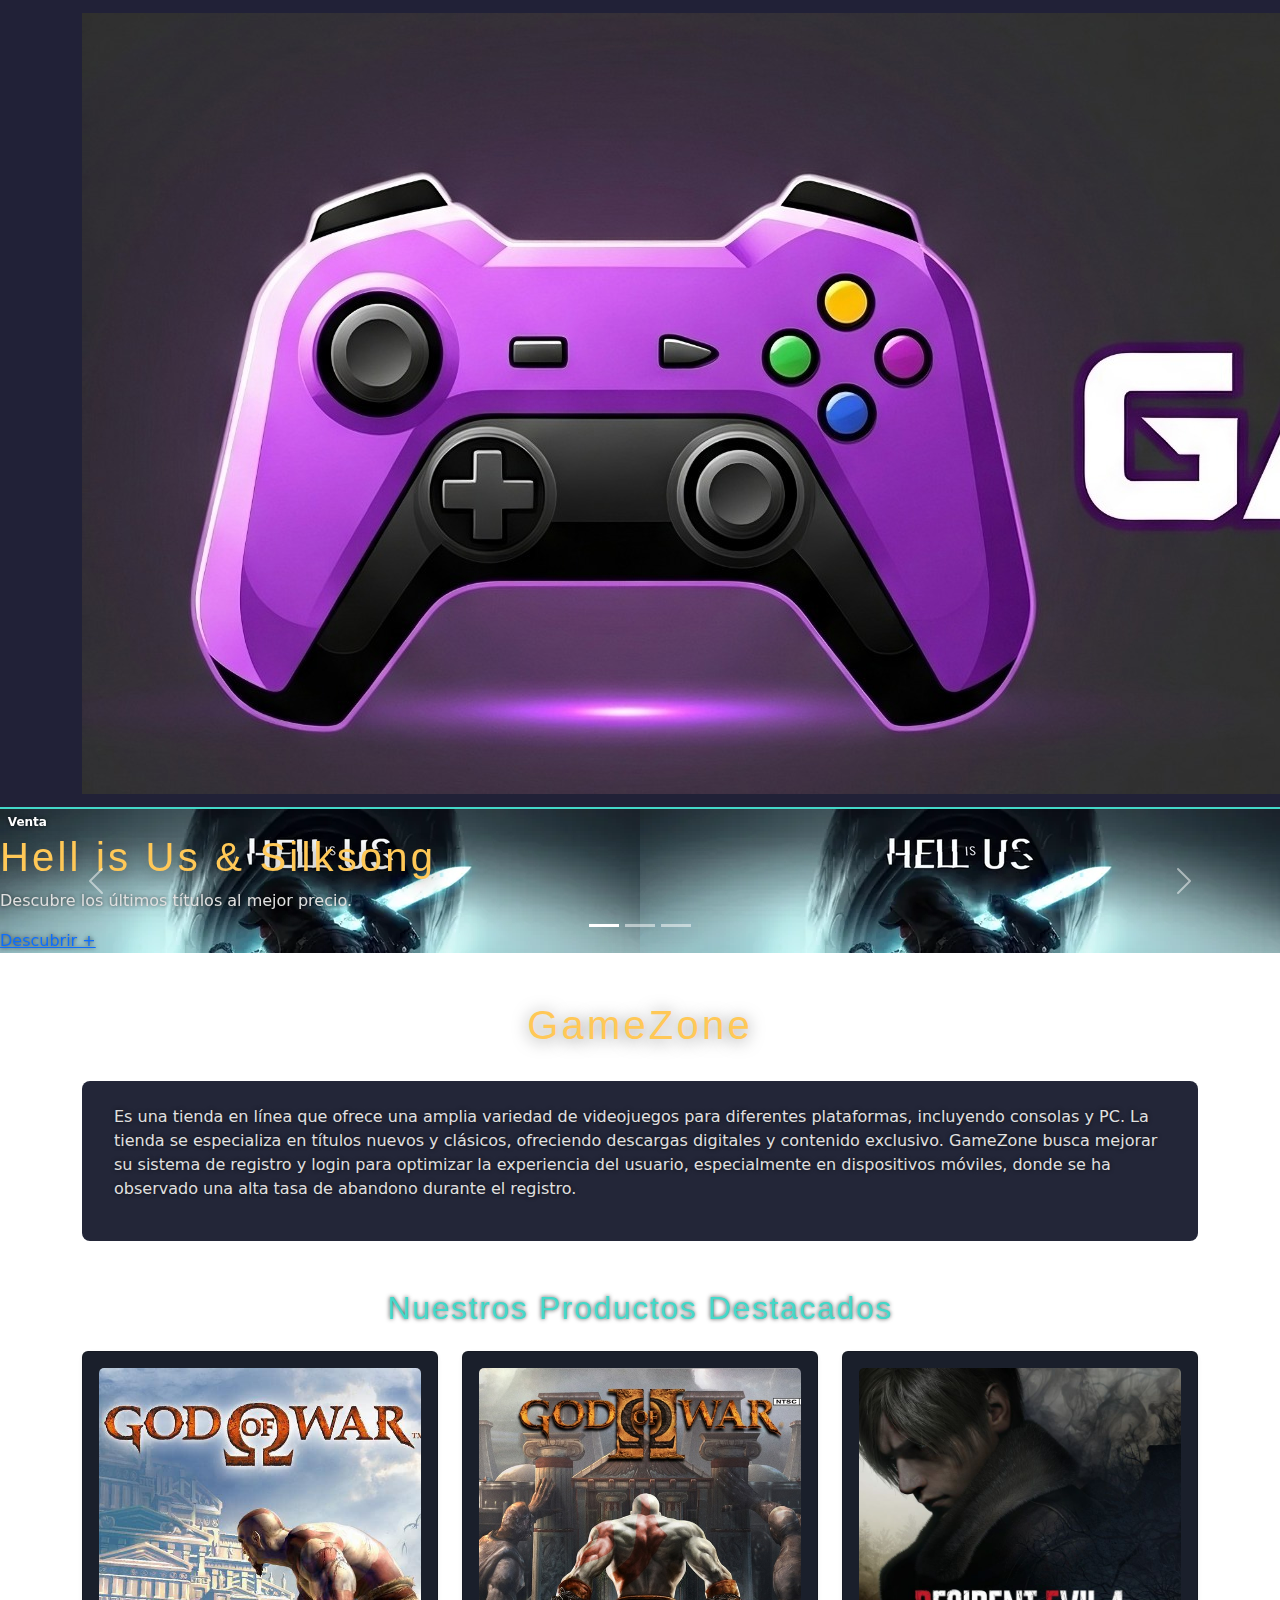
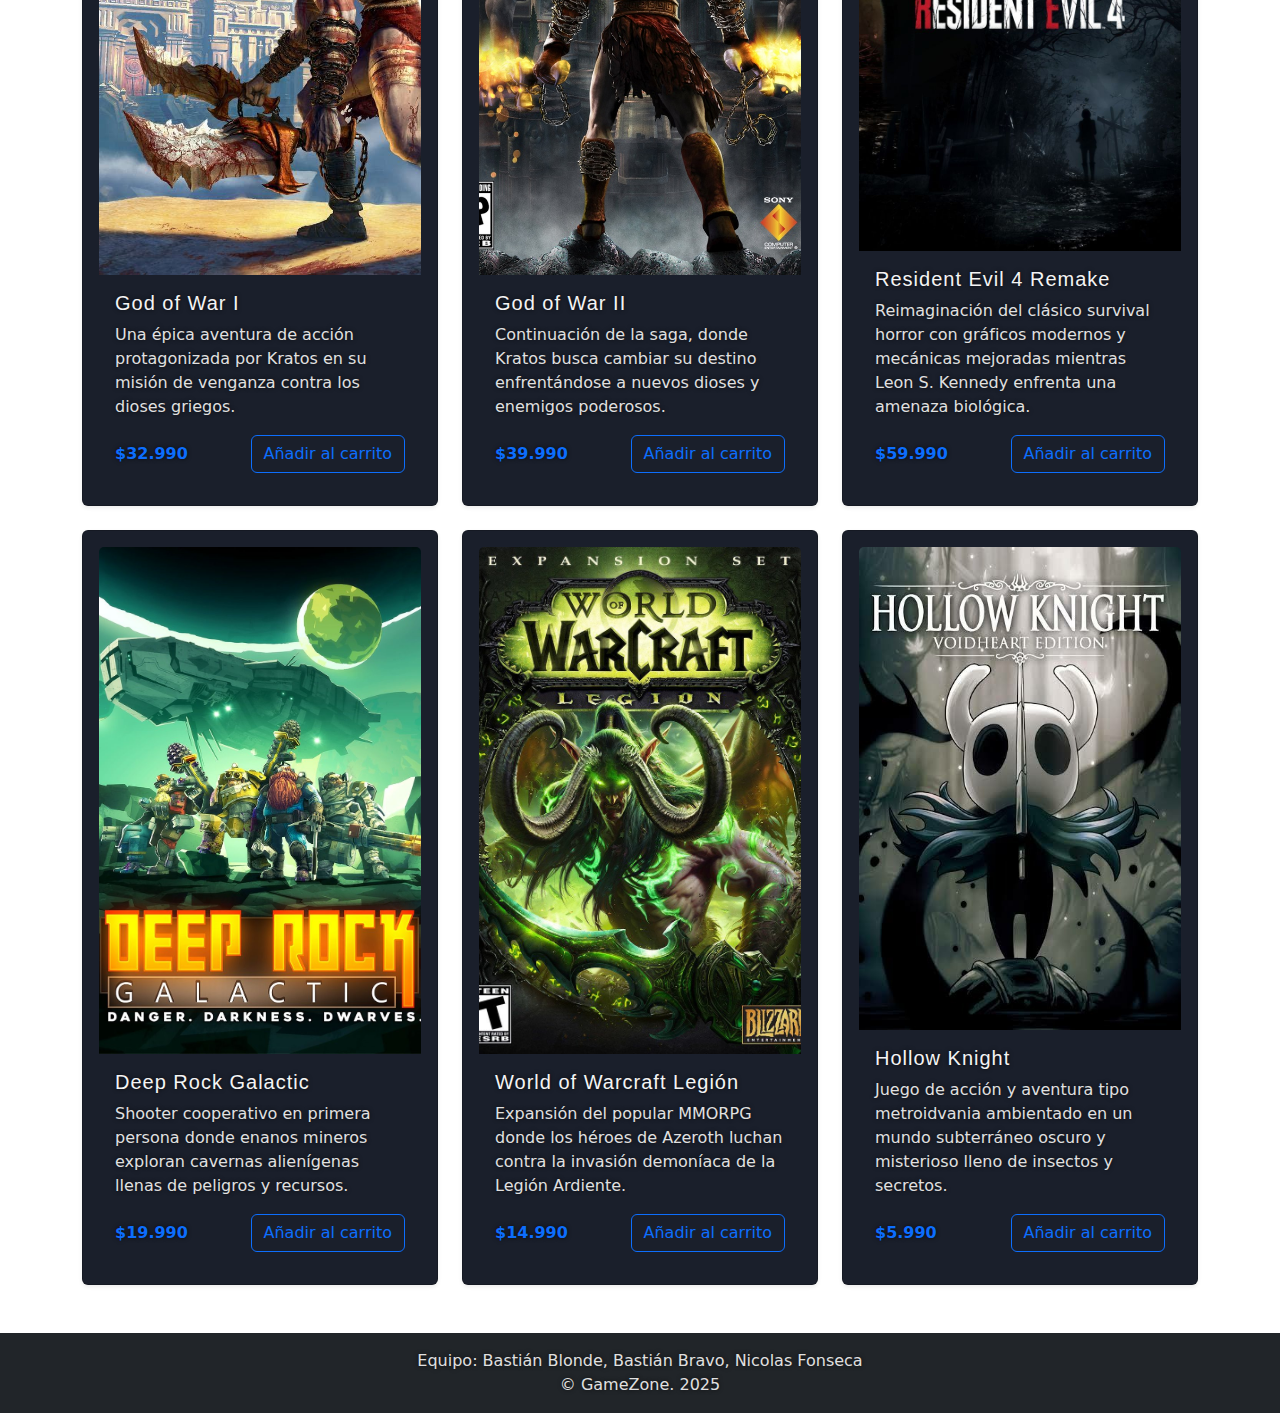
<file: index.html>
<!DOCTYPE html>
<html lang="es">
<head>
    <meta charset="UTF-8">
    <meta name="viewport" content="width=device-width, initial-scale=1.0">
    <title>GameZone</title>
    <link rel="stylesheet" href="./assets/style.css">
    <link href="https://cdn.jsdelivr.net/npm/bootstrap@5.3.3/dist/css/bootstrap.min.css" rel="stylesheet" integrity="sha384-QWTKZyjpPEjISv5WaRU9OFeRpok6YctnYmDr5pNlyT2bRjXh0JMhjY6hW+ALEwIH" crossorigin="anonymous">
</head>
<body>
<header>
    <!-- Eneba-like navbar -->
    <nav class="navbar navbar-expand-lg navbar-dark eneba-nav">
        <div class="container">
            <a class="navbar-brand fw-bold d-flex align-items-center" href="./index.html">
                <img class="logo" src="./assets/img/logoPage.jpg" alt="Logo Web"/>
            </a>
            <button class="navbar-toggler" type="button" data-bs-toggle="collapse" data-bs-target="#navbarNav">
                <span class="navbar-toggler-icon"></span>
            </button>
            <div class="collapse navbar-collapse" id="navbarNav">
                <ul class="navbar-nav ms-auto">
                    <li class="nav-item">
                        <a class="nav-link" href="Index.html">Inicio</a>
                    </li>
                    <li class="nav-item">
                        <a class="nav-link" href="Register.html">Register</a>
                    </li>
                    <li class="nav-item">
                        <a class="nav-link" href="Login.html">Login</a>
                    </li>
                </ul>
            </div>
        </div>
    </nav>

    <!-- HERO SLIDER (ENEBA CLONE) -->
    <section class="hero-slider">
        <div id="enebaHero" class="carousel slide carousel-fade" data-bs-ride="carousel" data-bs-interval="6000">
            <!-- indicators -->
            <div class="carousel-indicators">
                <button data-bs-target="#enebaHero" data-bs-slide-to="0" class="active"></button>
                <button data-bs-target="#enebaHero" data-bs-slide-to="1"></button>
                <button data-bs-target="#enebaHero" data-bs-slide-to="2"></button>
            </div>

            <div class="carousel-inner">
                <!-- slide 1 -->
                <div class="carousel-item active" style="background-image:url(./assets/img/Slider_1.webp)">
                    <div class="hero-caption">
                        <span class="badge">Venta</span>
                        <h1>Hell is Us & Silksong</h1>
                        <p>Descubre los últimos títulos al mejor precio.</p>
                        <a href="#" class="btn-eneba">Descubrir +</a>
                    </div>
                </div>
                <!-- slide 2 -->
                <div class="carousel-item" style="background-image:url(./assets/img/Slider_2.jpg)">
                    <div class="hero-caption">
                        <span class="badge">FC26</span>
                        <h1>Metal Gear Solid △ Snake Eater</h1>
                        <p>Ahorra con tarjetas de regalo y sé un héroe.</p>
                        <a href="#" class="btn-eneba">Comprar ahora</a>
                    </div>
                </div>
                <!-- slide 3 -->
                <div class="carousel-item" style="background-image:url('https://slider.eneba.games/resized/INpW07V2zy4WdohTdC66B9DRaQbUMaE5nF3-oDU4mtE_1500x400_1x-1500x400_150_0.jpg')">
                    <div class="hero-caption">
                        <span class="badge">Make A Wish</span>
                        <h1>Juegos PC y más barato</h1>
                        <p>Ofertas exclusivas en títulos de PC.</p>
                        <a href="#" class="btn-eneba">Ver ofertas</a>
                    </div>
                </div>
            </div>

            <!-- prev/next -->
            <button class="carousel-control-prev" data-bs-target="#enebaHero" data-bs-slide="prev">
                <span class="carousel-control-prev-icon"></span>
            </button>
            <button class="carousel-control-next" data-bs-target="#enebaHero" data-bs-slide="next">
                <span class="carousel-control-next-icon"></span>
            </button>
        </div>
    </section>
</header>

<main class="container my-5 main-content">
    <h1 class="text-center mb-4">GameZone</h1>

    <section class="company-extract">
        <p>
            Es una tienda en línea que ofrece una amplia variedad de videojuegos para diferentes
            plataformas, incluyendo consolas y PC. La tienda se especializa en títulos nuevos y clásicos,
            ofreciendo descargas digitales y contenido exclusivo. GameZone busca mejorar su sistema de
            registro y login para optimizar la experiencia del usuario, especialmente en dispositivos móviles,
            donde se ha observado una alta tasa de abandono durante el registro.
        </p>
    </section>

    <section class="mt-5">
        <h2 class="text-center mb-4">Nuestros Productos Destacados</h2>
        <div class="row row-cols-1 row-cols-md-3 g-4">
            <div class="col">
                <div class="card h-100 shadow-sm">
                    <img src="./assets/img/god_of_war-693015917-large.jpg" class="card-img-top" alt="Producto 1">
                    <div class="card-body">
                        <h5 class="card-title">God of War I</h5>
                        <p class="card-text">Una épica aventura de acción protagonizada por Kratos en su misión de venganza contra los dioses griegos.</p>
                        <div class="d-flex justify-content-between align-items-center">
                            <span class="text-primary fw-bold">$32.990</span>
                            <button class="btn btn-outline-primary">Añadir al carrito</button>
                        </div>
                    </div>
                </div>
            </div>
            <div class="col">
                <div class="card h-100 shadow-sm">
                    <img src="./assets/img/GoodOfWar_2.jpg" class="card-img-top" alt="Producto 2">
                    <div class="card-body">
                        <h5 class="card-title">God of War II</h5>
                        <p class="card-text">Continuación de la saga, donde Kratos busca cambiar su destino enfrentándose a nuevos dioses y enemigos poderosos.</p>
                        <div class="d-flex justify-content-between align-items-center">
                            <span class="text-primary fw-bold">$39.990</span>
                            <button class="btn btn-outline-primary">Añadir al carrito</button>
                        </div>
                    </div>
                </div>
            </div>
            <div class="col">
                <div class="card h-100 shadow-sm">
                    <img src="./assets/img/RedentEvil_4.jpg" class="card-img-top" alt="Producto 3">
                    <div class="card-body">
                        <h5 class="card-title">Resident Evil 4 Remake</h5>
                        <p class="card-text">Reimaginación del clásico survival horror con gráficos modernos y mecánicas mejoradas mientras Leon S. Kennedy enfrenta una amenaza biológica.</p>
                        <div class="d-flex justify-content-between align-items-center">
                            <span class="text-primary fw-bold">$59.990</span>
                            <button class="btn btn-outline-primary">Añadir al carrito</button>
                        </div>
                    </div>
                </div>
            </div>
            <div class="col">
                <div class="card h-100 shadow-sm">
                    <img src="./assets/img/DeepRockGalactic.jpg" class="card-img-top" alt="Producto 3">
                    <div class="card-body">
                        <h5 class="card-title">Deep Rock Galactic</h5>
                        <p class="card-text">Shooter cooperativo en primera persona donde enanos mineros exploran cavernas alienígenas llenas de peligros y recursos.</p>
                        <div class="d-flex justify-content-between align-items-center">
                            <span class="text-primary fw-bold">$19.990</span>
                            <button class="btn btn-outline-primary">Añadir al carrito</button>
                        </div>
                    </div>
                </div>
            </div>
            <div class="col">
                <div class="card h-100 shadow-sm">
                    <img src="./assets/img/WorldWarCraftLegion.jpg" class="card-img-top" alt="Producto 3">
                    <div class="card-body">
                        <h5 class="card-title">World of Warcraft Legión</h5>
                        <p class="card-text">Expansión del popular MMORPG donde los héroes de Azeroth luchan contra la invasión demoníaca de la Legión Ardiente.</p>
                        <div class="d-flex justify-content-between align-items-center">
                            <span class="text-primary fw-bold">$14.990</span>
                            <button class="btn btn-outline-primary">Añadir al carrito</button>
                        </div>
                    </div>
                </div>
            </div>
            <div class="col">
                <div class="card h-100 shadow-sm">
                    <img src="./assets/img/Hollow_Knight.jpg" class="card-img-top" alt="Producto 3">
                    <div class="card-body">
                        <h5 class="card-title">Hollow Knight</h5>
                        <p class="card-text">Juego de acción y aventura tipo metroidvania ambientado en un mundo subterráneo oscuro y misterioso lleno de insectos y secretos.</p>
                        <div class="d-flex justify-content-between align-items-center">
                            <span class="text-primary fw-bold">$5.990</span>
                            <button class="btn btn-outline-primary">Añadir al carrito</button>
                        </div>
                    </div>
                </div>
            </div>
        </div>
    </section>
</main>

<footer class="footer bg-dark text-white text-center py-3">
    <p class="mb-0">Equipo: Bastián Blonde, Bastián Bravo, Nicolas Fonseca <br> &copy; GameZone. 2025</p>
</footer>

</body>
<script src="https://cdn.jsdelivr.net/npm/@popperjs/core@2.11.8/dist/umd/popper.min.js" integrity="sha384-I7E8VVD/ismYTF4hNIPjVp/Zjvgyol6VFvRkX/vR+Vc4jQkC+hVqc2pM8ODewa9r" crossorigin="anonymous"></script>
<script src="https://cdn.jsdelivr.net/npm/bootstrap@5.3.3/dist/js/bootstrap.min.js" integrity="sha384-0pUGZvbkm6XF6gxjEnlmuGrJXVbNuzT9qBBavbLwCsOGabYfZo0T0to5eqruptLy" crossorigin="anonymous"></script>

</html>
</file>
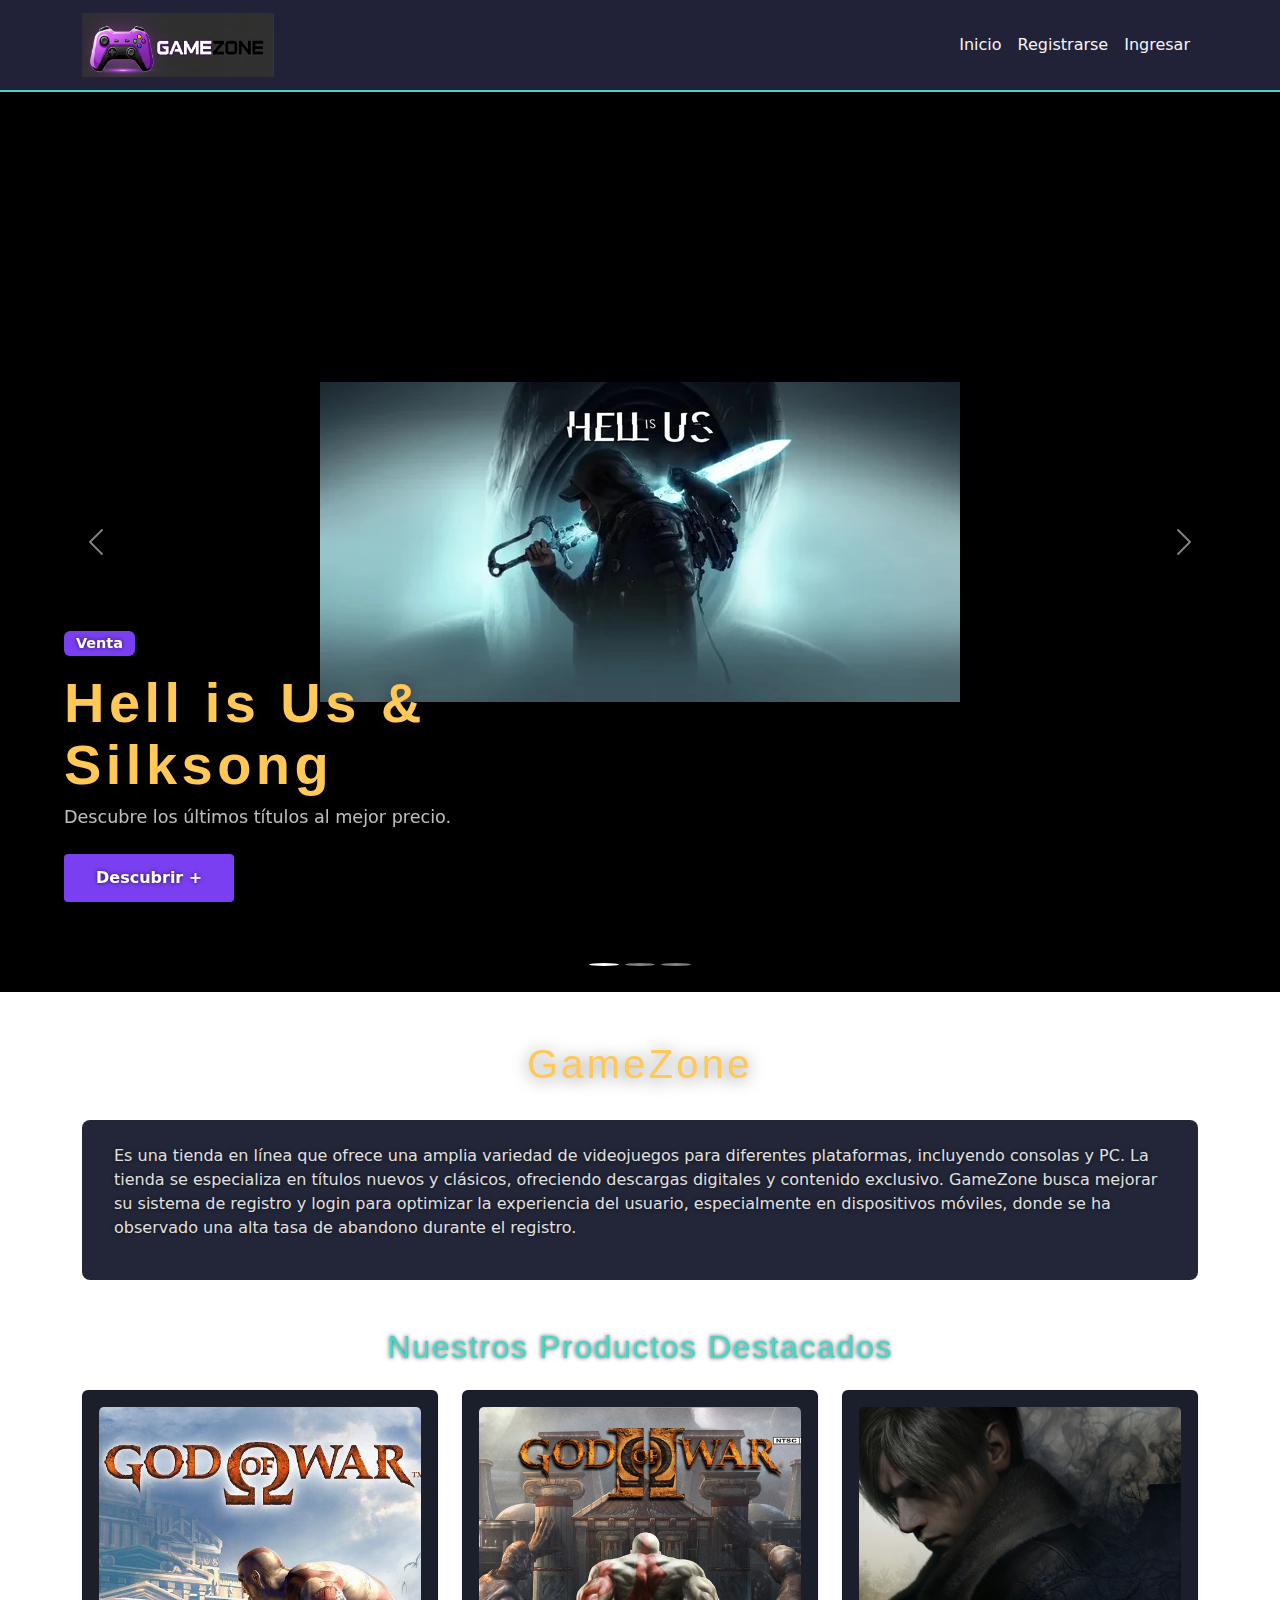
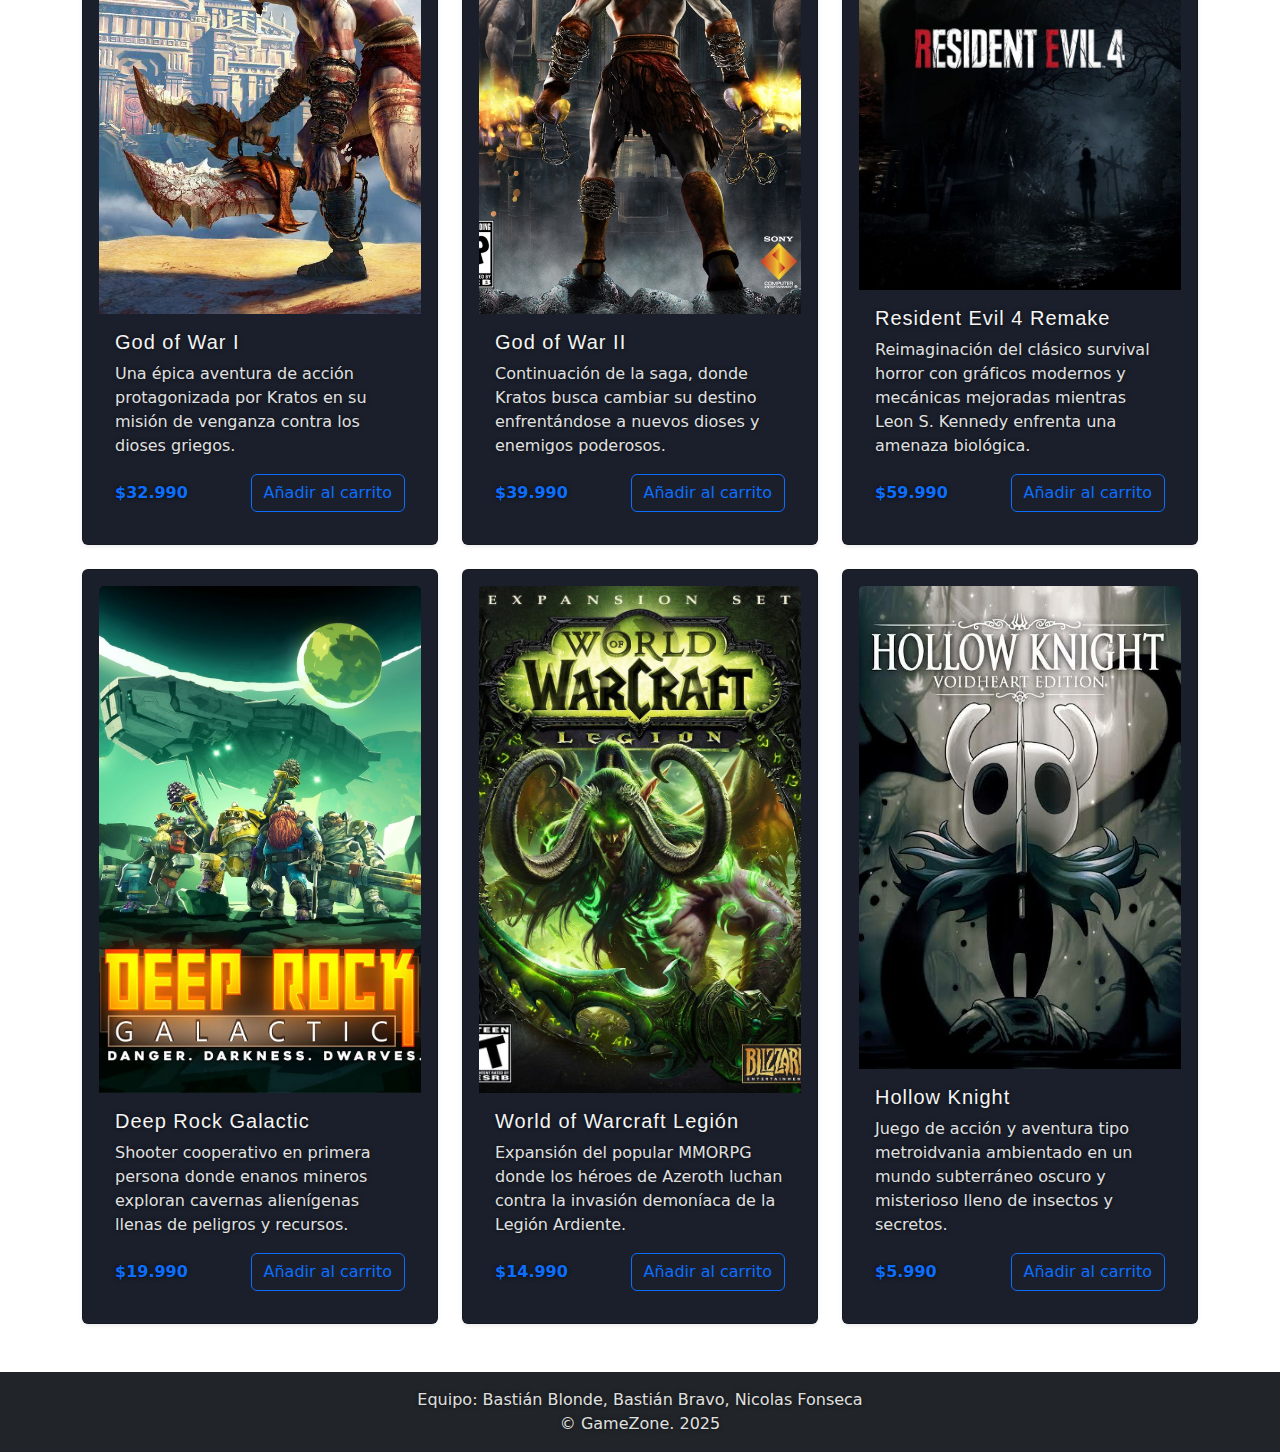
<file: Web_GameZon_Evaluacion_Uno/index.html>
<!DOCTYPE html>
<html lang="es">
<head>
    <meta charset="UTF-8">
    <meta name="viewport" content="width=device-width, initial-scale=1.0">
    <title>GameZone</title>
    <link rel="stylesheet" href="./assets/style.css">
    <link href="https://cdn.jsdelivr.net/npm/bootstrap@5.3.3/dist/css/bootstrap.min.css" rel="stylesheet" integrity="sha384-QWTKZyjpPEjISv5WaRU9OFeRpok6YctnYmDr5pNlyT2bRjXh0JMhjY6hW+ALEwIH" crossorigin="anonymous">
</head>
<body>
<header>
    <!-- Eneba-like navbar -->
    <nav class="navbar navbar-expand-lg navbar-dark eneba-nav">
        <div class="container">
            <a class="navbar-brand fw-bold d-flex align-items-center" href="Index.html" >
            <img class="logo" src="assets/img/ps5-controller.jpg" alt="PS5 Controller" />
            </a>
            <button class="navbar-toggler" type="button" data-bs-toggle="collapse" data-bs-target="#navbarNav">
                <span class="navbar-toggler-icon"></span>
            </button>
            <div class="collapse navbar-collapse" id="navbarNav">
                <ul class="navbar-nav ms-auto">
                    <li class="nav-item">
                        <a class="nav-link" href="Index.html">Inicio</a>
                    </li>
                    <li class="nav-item">
                        <a class="nav-link" href="Register.html">Registrarse</a>
                    </li>
                    <li class="nav-item">
                        <a class="nav-link" href="Login.html">Ingresar</a>
                    </li>
                </ul>
            </div>
        </div>
    </nav>

    <!-- HERO SLIDER (ENEBA CLONE) -->
    <section class="hero-slider">
        <div id="enebaHero" class="carousel slide carousel-fade" data-bs-ride="carousel" data-bs-interval="6000">
            <!-- indicators -->
            <div class="carousel-indicators">
                <button data-bs-target="#enebaHero" data-bs-slide-to="0" class="active"></button>
                <button data-bs-target="#enebaHero" data-bs-slide-to="1"></button>
                <button data-bs-target="#enebaHero" data-bs-slide-to="2"></button>
            </div>

            <div class="carousel-inner">
                <!-- slide 1 -->
                <div class="carousel-item active" style="background-image:url(./assets/img/Slider_1.webp)">
                    <div class="hero-caption">
                        <span class="badge">Venta</span>
                        <h1>Hell is Us & Silksong</h1>
                        <p>Descubre los últimos títulos al mejor precio.</p>
                        <a href="#" class="btn-eneba">Descubrir +</a>
                    </div>
                </div>
                <!-- slide 2 -->
                <div class="carousel-item" style="background-image:url(./assets/img/Slider_2.jpg)">
                    <div class="hero-caption">
                        <span class="badge">FC26</span>
                        <h1>Metal Gear Solid △ Snake Eater</h1>
                        <p>Ahorra con tarjetas de regalo y sé un héroe.</p>
                        <a href="#" class="btn-eneba">Comprar ahora</a>
                    </div>
                </div>
                <!-- slide 3 -->
                <div class="carousel-item" style="background-image:url('https://slider.eneba.games/resized/INpW07V2zy4WdohTdC66B9DRaQbUMaE5nF3-oDU4mtE_1500x400_1x-1500x400_150_0.jpg')">
                    <div class="hero-caption">
                        <span class="badge">Make A Wish</span>
                        <h1>Juegos PC y más barato</h1>
                        <p>Ofertas exclusivas en títulos de PC.</p>
                        <a href="#" class="btn-eneba">Ver ofertas</a>
                    </div>
                </div>
            </div>

            <!-- prev/next -->
            <button class="carousel-control-prev" data-bs-target="#enebaHero" data-bs-slide="prev">
                <span class="carousel-control-prev-icon"></span>
            </button>
            <button class="carousel-control-next" data-bs-target="#enebaHero" data-bs-slide="next">
                <span class="carousel-control-next-icon"></span>
            </button>
        </div>
    </section>
</header>

<main class="container my-5 main-content">
    <h1 class="text-center mb-4">GameZone</h1>

    <section class="company-extract">
        <p>
            Es una tienda en línea que ofrece una amplia variedad de videojuegos para diferentes
            plataformas, incluyendo consolas y PC. La tienda se especializa en títulos nuevos y clásicos,
            ofreciendo descargas digitales y contenido exclusivo. GameZone busca mejorar su sistema de
            registro y login para optimizar la experiencia del usuario, especialmente en dispositivos móviles,
            donde se ha observado una alta tasa de abandono durante el registro.
        </p>
    </section>

    <section class="mt-5">
        <h2 class="text-center mb-4">Nuestros Productos Destacados</h2>
        <div class="row row-cols-1 row-cols-md-3 g-4">
            <div class="col">
                <div class="card h-100 shadow-sm">
                    <img src="./assets/img/god_of_war-693015917-large.jpg" class="card-img-top" alt="Producto 1">
                    <div class="card-body">
                        <h5 class="card-title">God of War I</h5>
                        <p class="card-text">Una épica aventura de acción protagonizada por Kratos en su misión de venganza contra los dioses griegos.</p>
                        <div class="d-flex justify-content-between align-items-center">
                            <span class="text-primary fw-bold">$32.990</span>
                            <button class="btn btn-outline-primary">Añadir al carrito</button>
                        </div>
                    </div>
                </div>
            </div>
            <div class="col">
                <div class="card h-100 shadow-sm">
                    <img src="./assets/img/GoodOfWar_2.jpg" class="card-img-top" alt="Producto 2">
                    <div class="card-body">
                        <h5 class="card-title">God of War II</h5>
                        <p class="card-text">Continuación de la saga, donde Kratos busca cambiar su destino enfrentándose a nuevos dioses y enemigos poderosos.</p>
                        <div class="d-flex justify-content-between align-items-center">
                            <span class="text-primary fw-bold">$39.990</span>
                            <button class="btn btn-outline-primary">Añadir al carrito</button>
                        </div>
                    </div>
                </div>
            </div>
            <div class="col">
                <div class="card h-100 shadow-sm">
                    <img src="./assets/img/RedentEvil_4.jpg" class="card-img-top" alt="Producto 3">
                    <div class="card-body">
                        <h5 class="card-title">Resident Evil 4 Remake</h5>
                        <p class="card-text">Reimaginación del clásico survival horror con gráficos modernos y mecánicas mejoradas mientras Leon S. Kennedy enfrenta una amenaza biológica.</p>
                        <div class="d-flex justify-content-between align-items-center">
                            <span class="text-primary fw-bold">$59.990</span>
                            <button class="btn btn-outline-primary">Añadir al carrito</button>
                        </div>
                    </div>
                </div>
            </div>
            <div class="col">
                <div class="card h-100 shadow-sm">
                    <img src="./assets/img/DeepRockGalactic.jpg" class="card-img-top" alt="Producto 3">
                    <div class="card-body">
                        <h5 class="card-title">Deep Rock Galactic</h5>
                        <p class="card-text">Shooter cooperativo en primera persona donde enanos mineros exploran cavernas alienígenas llenas de peligros y recursos.</p>
                        <div class="d-flex justify-content-between align-items-center">
                            <span class="text-primary fw-bold">$19.990</span>
                            <button class="btn btn-outline-primary">Añadir al carrito</button>
                        </div>
                    </div>
                </div>
            </div>
            <div class="col">
                <div class="card h-100 shadow-sm">
                    <img src="./assets/img/WorldWarCraftLegion.jpg" class="card-img-top" alt="Producto 3">
                    <div class="card-body">
                        <h5 class="card-title">World of Warcraft Legión</h5>
                        <p class="card-text">Expansión del popular MMORPG donde los héroes de Azeroth luchan contra la invasión demoníaca de la Legión Ardiente.</p>
                        <div class="d-flex justify-content-between align-items-center">
                            <span class="text-primary fw-bold">$14.990</span>
                            <button class="btn btn-outline-primary">Añadir al carrito</button>
                        </div>
                    </div>
                </div>
            </div>
            <div class="col">
                <div class="card h-100 shadow-sm">
                    <img src="./assets/img/Hollow_Knight.jpg" class="card-img-top" alt="Producto 3">
                    <div class="card-body">
                        <h5 class="card-title">Hollow Knight</h5>
                        <p class="card-text">Juego de acción y aventura tipo metroidvania ambientado en un mundo subterráneo oscuro y misterioso lleno de insectos y secretos.</p>
                        <div class="d-flex justify-content-between align-items-center">
                            <span class="text-primary fw-bold">$5.990</span>
                            <button class="btn btn-outline-primary">Añadir al carrito</button>
                        </div>
                    </div>
                </div>
            </div>
        </div>
    </section>
</main>

<footer class="footer bg-dark text-white text-center py-3">
    <p class="mb-0">Equipo: Bastián Blonde, Bastián Bravo, Nicolas Fonseca <br> &copy; GameZone. 2025</p>
</footer>

</body>
<script src="https://cdn.jsdelivr.net/npm/@popperjs/core@2.11.8/dist/umd/popper.min.js" integrity="sha384-I7E8VVD/ismYTF4hNIPjVp/Zjvgyol6VFvRkX/vR+Vc4jQkC+hVqc2pM8ODewa9r" crossorigin="anonymous"></script>
<script src="https://cdn.jsdelivr.net/npm/bootstrap@5.3.3/dist/js/bootstrap.min.js" integrity="sha384-0pUGZvbkm6XF6gxjEnlmuGrJXVbNuzT9qBBavbLwCsOGabYfZo0T0to5eqruptLy" crossorigin="anonymous"></script>

</html>
</file>
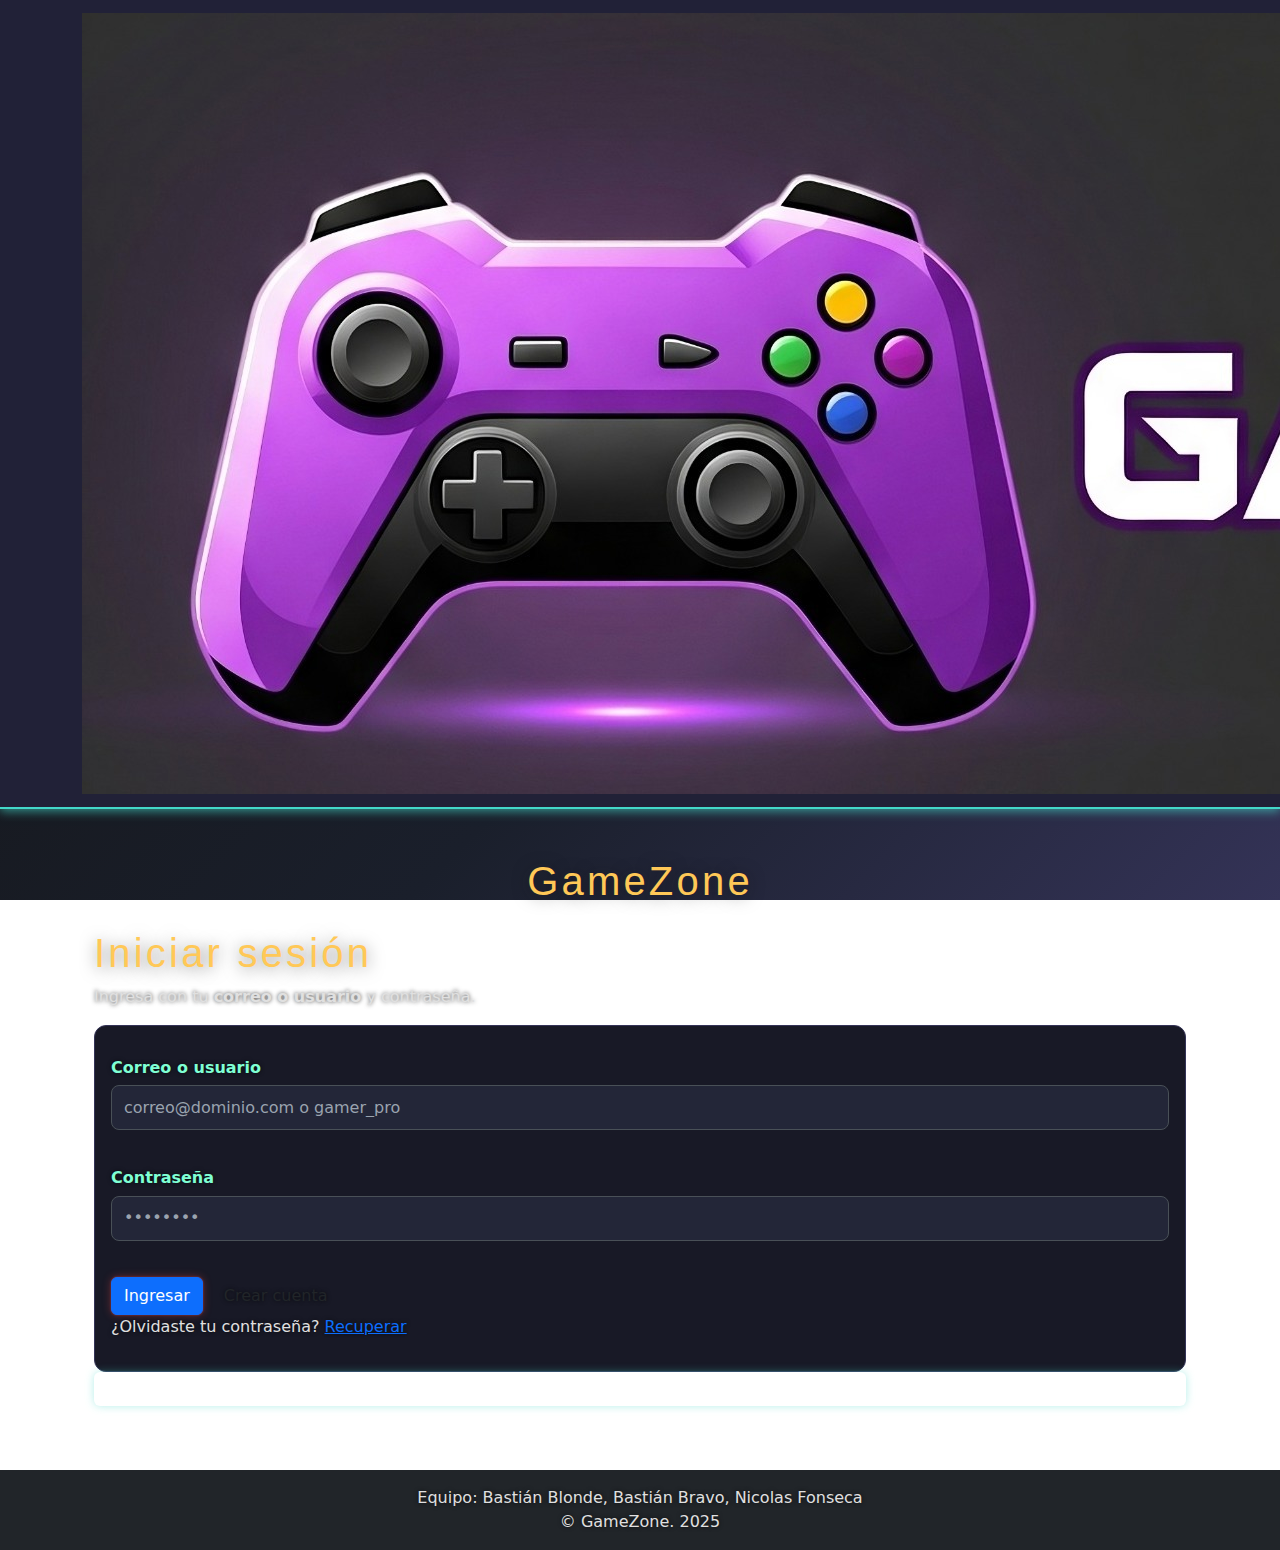
<file: Login.html>
<!DOCTYPE html>
<html lang="es">
<head>
    <meta charset="UTF-8">
    <meta name="viewport" content="width=device-width, initial-scale=1.0">
    <title>GameZone</title>
    <link rel="stylesheet" href="./assets/style.css">
    <link href="https://cdn.jsdelivr.net/npm/bootstrap@5.3.3/dist/css/bootstrap.min.css" rel="stylesheet" integrity="sha384-QWTKZyjpPEjISv5WaRU9OFeRpok6YctnYmDr5pNlyT2bRjXh0JMhjY6hW+ALEwIH" crossorigin="anonymous">
</head>
<body>
<header>
    <nav class="navbar navbar-expand-lg navbar-dark eneba-nav">
        <div class="container">
            <a class="navbar-brand fw-bold d-flex align-items-center" href="./index.html">
                <img class="logo" src="./assets/img/logoPage.jpg" alt="Logo Web"/>
            </a>
            <button class="navbar-toggler" type="button" data-bs-toggle="collapse" data-bs-target="#navbarNav" aria-controls="navbarNav" aria-expanded="false" aria-label="Toggle navigation">
                <span class="navbar-toggler-icon"></span>
            </button>
            <div class="collapse navbar-collapse" id="navbarNav">
                <ul class="navbar-nav ms-auto">
                    <li class="nav-item">
                        <a class="nav-link" aria-current="page" href="./Index.html">Inicio</a>
                    </li>
                    <li class="nav-item">
                        <a class="nav-link" href="./Register.html">Register</a>
                    </li>
                    <li class="nav-item">
                        <a class="nav-link active" href="./Login.html">Login</a>
                    </li>
                </ul>
            </div>
        </div>
    </nav>
</header>

<main class="container my-5 main-content">
    <h1 class="text-center mb-4">GameZone</h1>
    <main id="main" class="container">
        <section aria-labelledby="tit-login">
            <h1 id="tit-login">Iniciar sesión</h1>
            <p>Ingresa con tu <strong>correo o usuario</strong> y contraseña.</p>

            <form id="formLogin" novalidate>
                <div class="field">
                    <label for="identificador">Correo o usuario</label>
                    <input id="identificador" name="identificador" type="text" required autocomplete="username"
                           placeholder="correo@dominio.com o gamer_pro">
                    <p class="error" id="err-identificador" aria-live="polite"></p>
                </div>

                <div class="field">
                    <label for="loginPassword">Contraseña</label>
                    <input id="loginPassword" name="loginPassword" type="password" required autocomplete="current-password"
                           placeholder="••••••••">
                    <p class="error" id="err-loginPassword" aria-live="polite"></p>
                </div>

                <div class="actions">
                    <button class="btn btn-primary" type="submit">Ingresar</button>
                    <a class="btn" href="./Register.html" role="button">Crear cuenta</a>
                </div>

                <p class="form-note">¿Olvidaste tu contraseña? <a href="#" aria-disabled="true">Recuperar</a></p>
            </form>

            <div id="loginFeedback" class="alert" role="alert" aria-live="polite"></div>
        </section>
    </main>


</main>

<footer class="footer bg-dark text-white text-center py-3">
    <p class="mb-0">Equipo: Bastián Blonde, Bastián Bravo, Nicolas Fonseca <br> &copy; GameZone. 2025</p>
</footer>

</body>
<script src="https://cdn.jsdelivr.net/npm/@popperjs/core@2.11.8/dist/umd/popper.min.js" integrity="sha384-I7E8VVD/ismYTF4hNIPjVp/Zjvgyol6VFvRkX/vR+Vc4jQkC+hVqc2pM8ODewa9r" crossorigin="anonymous"></script>
<script src="https://cdn.jsdelivr.net/npm/bootstrap@5.3.3/dist/js/bootstrap.min.js" integrity="sha384-0pUGZvbkm6XF6gxjEnlmuGrJXVbNuzT9qBBavbLwCsOGabYfZo0T0to5eqruptLy" crossorigin="anonymous"></script>
<script src="assets/funciones.js"></script>

</html>
</file>
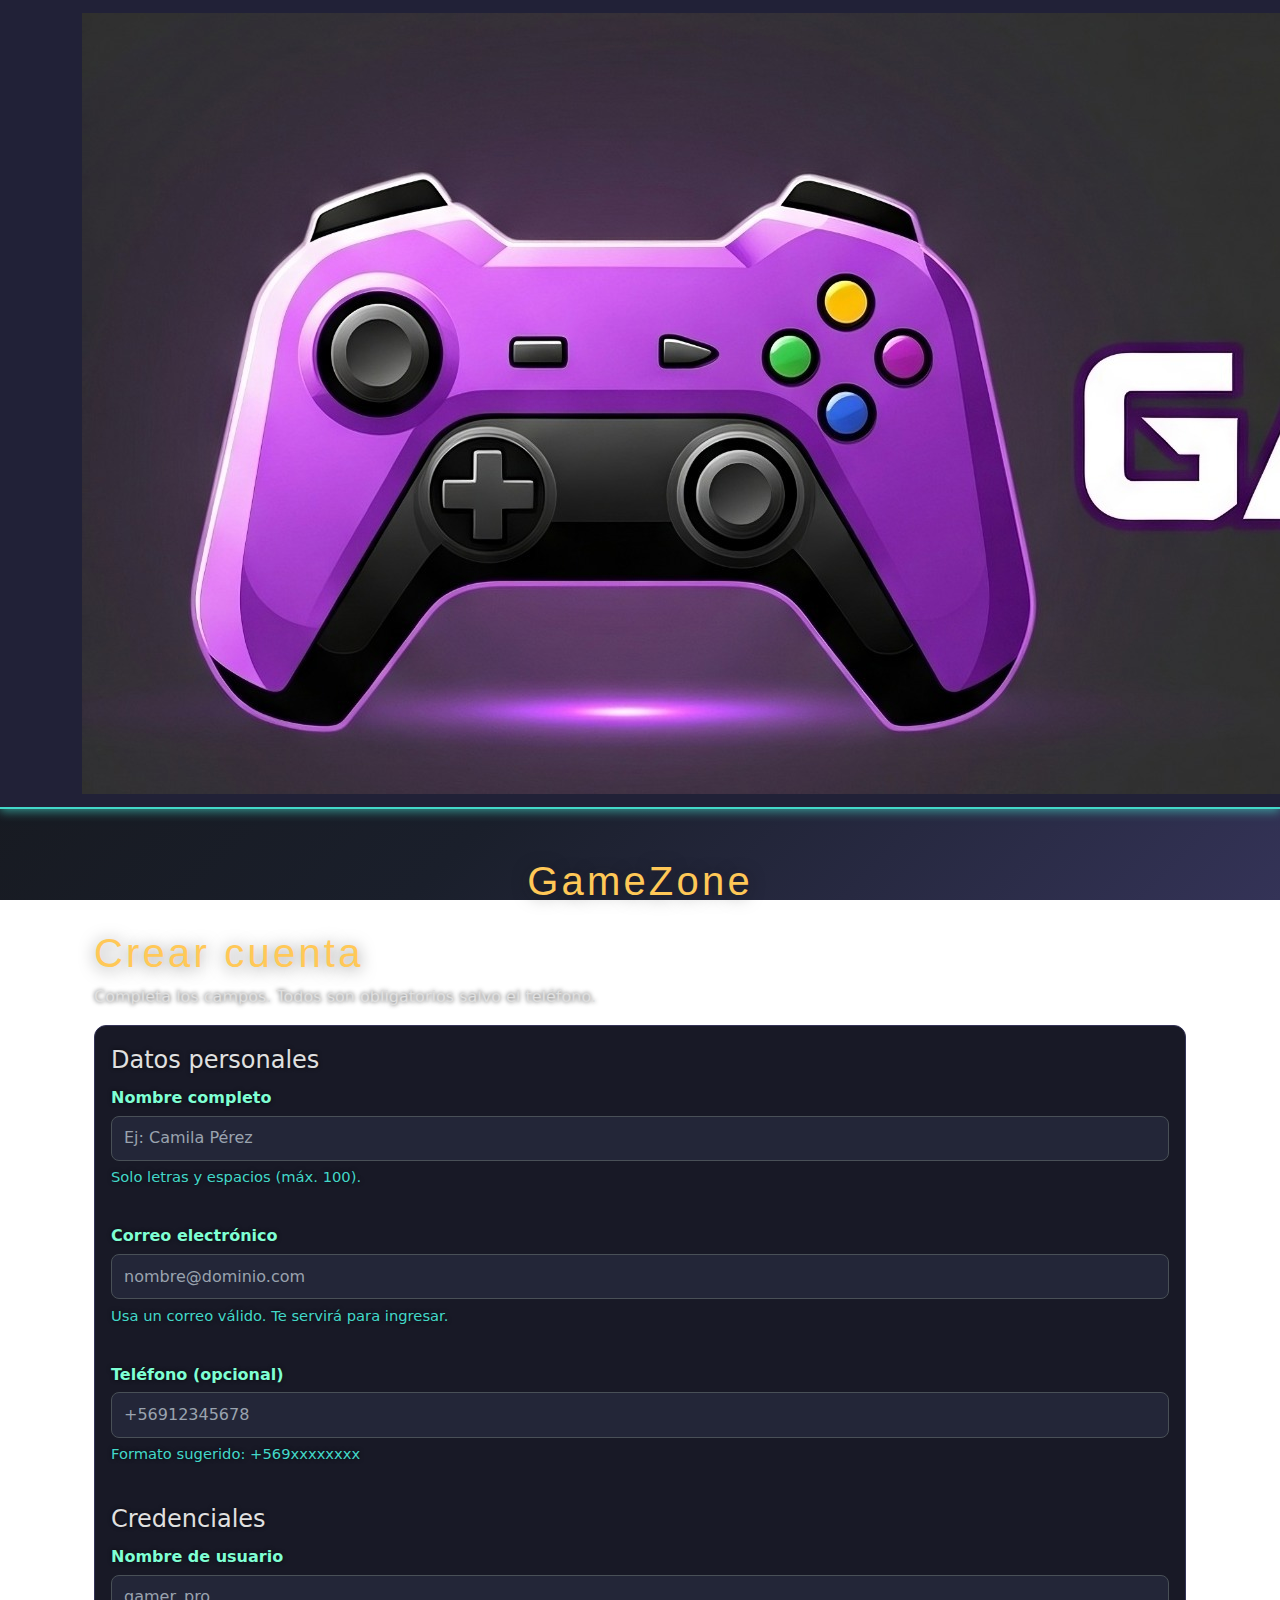
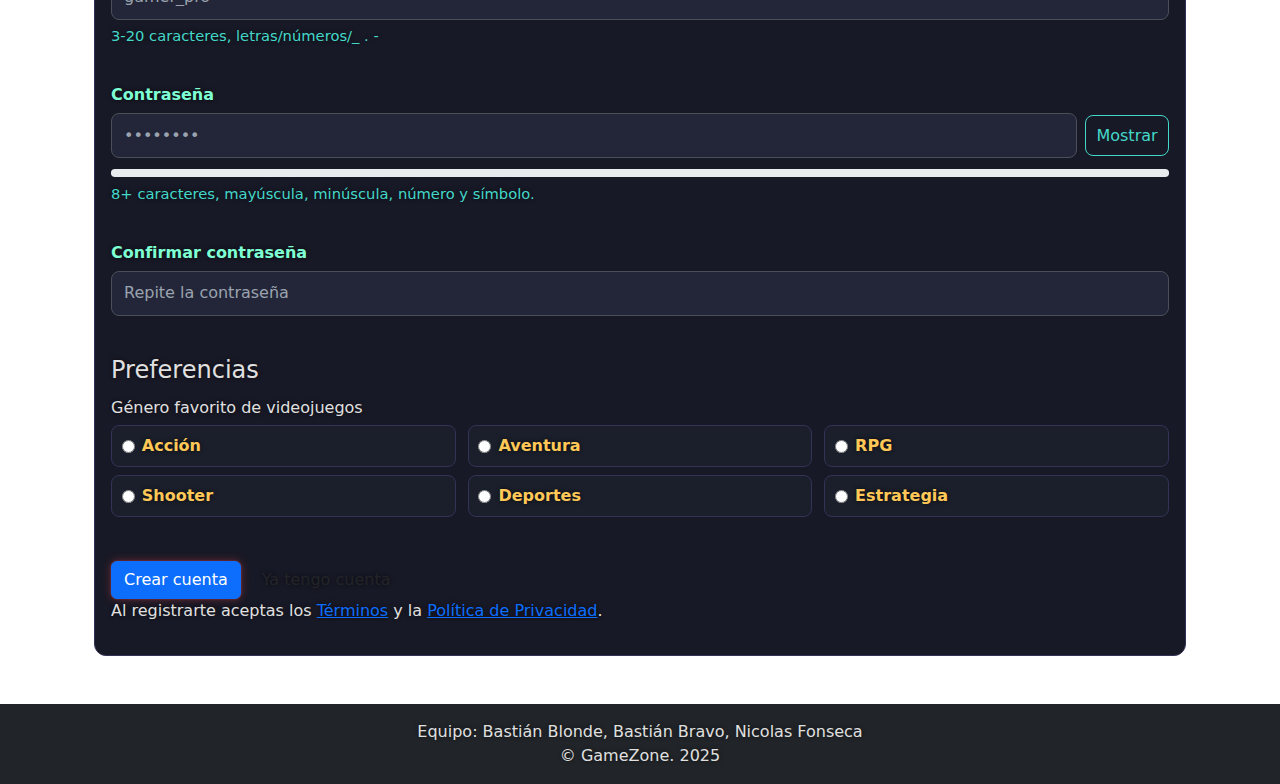
<file: Register.html>
<!DOCTYPE html>
<html lang="es">
<head>
    <meta charset="UTF-8">
    <meta name="viewport" content="width=device-width, initial-scale=1.0">
    <title>GameZone</title>
    <link rel="stylesheet" href="./assets/style.css">
    <link href="https://cdn.jsdelivr.net/npm/bootstrap@5.3.3/dist/css/bootstrap.min.css" rel="stylesheet" integrity="sha384-QWTKZyjpPEjISv5WaRU9OFeRpok6YctnYmDr5pNlyT2bRjXh0JMhjY6hW+ALEwIH" crossorigin="anonymous">
    <script src="/assets/funciones.js"></script>
</head>
<body>
<header>
    <nav class="navbar navbar-expand-lg navbar-dark eneba-nav">
        <div class="container">
            <a class="navbar-brand fw-bold d-flex align-items-center" href="./index.html">
                <img class="logo" src="./assets/img/logoPage.jpg" alt="Logo Web"/>
            </a>
            <button class="navbar-toggler" type="button" data-bs-toggle="collapse" data-bs-target="#navbarNav" aria-controls="navbarNav" aria-expanded="false" aria-label="Toggle navigation">
                <span class="navbar-toggler-icon"></span>
            </button>
            <div class="collapse navbar-collapse" id="navbarNav">
                <ul class="navbar-nav ms-auto">
                    <li class="nav-item">
                        <a class="nav-link" aria-current="page" href="./Index.html">Inicio</a>
                    </li>
                    <li class="nav-item">
                        <a class="nav-link active" href="./Register.html">Register</a>
                    </li>
                    <li class="nav-item">
                        <a class="nav-link" href="./Login.html">Login</a>
                    </li>
                </ul>
            </div>
        </div>
    </nav>
</header>

<main class="container my-5 main-content">
    <h1 class="text-center mb-4">GameZone</h1>
    <main id="main" class="container">
        <section aria-labelledby="tit-registro">
            <h1 id="tit-registro">Crear cuenta</h1>
            <p>Completa los campos. Todos son obligatorios salvo el teléfono.</p>

            <form id="formRegistro" novalidate>
                <fieldset>
                    <legend>Datos personales</legend>

                    <div class="field">
                        <label for="nombreCompleto">Nombre completo</label>
                        <input id="nombreCompleto" name="nombreCompleto" type="text" maxlength="100"
                               required autocomplete="name" inputmode="text"
                               placeholder="Ej: Camila Pérez">
                        <small class="hint">Solo letras y espacios (máx. 100).</small>
                        <p class="error" id="err-nombre" aria-live="polite"></p>
                    </div>

                    <div class="field">
                        <label for="email">Correo electrónico</label>
                        <input id="email" name="email" type="email" required autocomplete="email"
                               placeholder="nombre@dominio.com">
                        <small class="hint">Usa un correo válido. Te servirá para ingresar.</small>
                        <p class="error" id="err-email" aria-live="polite"></p>
                    </div>

                    <div class="field">
                        <label for="telefono">Teléfono (opcional)</label>
                        <input id="telefono" name="telefono" type="tel" autocomplete="tel"
                               inputmode="tel" pattern="^\+?\d{7,15}$" placeholder="+56912345678">
                        <small class="hint">Formato sugerido: +569xxxxxxxx</small>
                        <p class="error" id="err-telefono" aria-live="polite"></p>
                    </div>
                </fieldset>

                <fieldset>
                    <legend>Credenciales</legend>

                    <div class="field">
                        <label for="usuario">Nombre de usuario</label>
                        <input id="usuario" name="usuario" type="text" required minlength="3" maxlength="20"
                               pattern="^[a-zA-Z0-9_\.\-]{3,20}$" autocomplete="username"
                               placeholder="gamer_pro">
                        <small class="hint">3-20 caracteres, letras/números/_ . -</small>
                        <p class="error" id="err-usuario" aria-live="polite"></p>
                    </div>

                    <div class="field">
                        <label for="password">Contraseña</label>
                        <div class="password-wrap">
                            <input id="password" name="password" type="password" required autocomplete="new-password"
                                   minlength="8" maxlength="64"
                                   pattern="^(?=.*[a-z])(?=.*[A-Z])(?=.*\d)(?=.*[\W_]).{8,64}$"
                                   placeholder="••••••••">
                            <button type="button" class="btn-ghost" id="togglePwd" aria-controls="password" aria-pressed="false">Mostrar</button>
                        </div>
                        <meter id="pwdStrength" min="0" max="4" value="0" aria-label="fortaleza de contraseña"></meter>
                        <small class="hint">8+ caracteres, mayúscula, minúscula, número y símbolo.</small>
                        <p class="error" id="err-password" aria-live="polite"></p>
                    </div>

                    <div class="field">
                        <label for="password2">Confirmar contraseña</label>
                        <input id="password2" name="password2" type="password" required autocomplete="new-password"
                               placeholder="Repite la contraseña">
                        <p class="error" id="err-password2" aria-live="polite"></p>
                    </div>
                </fieldset>

                <fieldset>
                    <legend>Preferencias</legend>

                    <div class="field">
                        <span class="label">Género favorito de videojuegos</span>
                        <div class="options">
                            <label><input type="radio" name="genero" value="Acción" required> Acción</label>
                            <label><input type="radio" name="genero" value="Aventura"> Aventura</label>
                            <label><input type="radio" name="genero" value="RPG"> RPG</label>
                            <label><input type="radio" name="genero" value="Shooter"> Shooter</label>
                            <label><input type="radio" name="genero" value="Deportes"> Deportes</label>
                            <label><input type="radio" name="genero" value="Estrategia"> Estrategia</label>
                        </div>
                        <p class="error" id="err-genero" aria-live="polite"></p>
                    </div>
                </fieldset>

                <div class="actions">
                    <button class="btn btn-primary" type="submit">Crear cuenta</button>
                    <a class="btn" href="./Login.html" role="button">Ya tengo cuenta</a>
                </div>

                <p class="form-note">Al registrarte aceptas los <a href="#" aria-disabled="true">Términos</a> y la <a href="#" aria-disabled="true">Política de Privacidad</a>.</p>
            </form>
        </section>
    </main>


</main>

<footer class="footer bg-dark text-white text-center py-3">
    <p class="mb-0">Equipo: Bastián Blonde, Bastián Bravo, Nicolas Fonseca <br> &copy; GameZone. 2025</p>
</footer>

</body>
<script src="https://cdn.jsdelivr.net/npm/@popperjs/core@2.11.8/dist/umd/popper.min.js" integrity="sha384-I7E8VVD/ismYTF4hNIPjVp/Zjvgyol6VFvRkX/vR+Vc4jQkC+hVqc2pM8ODewa9r" crossorigin="anonymous"></script>
<script src="https://cdn.jsdelivr.net/npm/bootstrap@5.3.3/dist/js/bootstrap.min.js" integrity="sha384-0pUGZvbkm6XF6gxjEnlmuGrJXVbNuzT9qBBavbLwCsOGabYfZo0T0to5eqruptLy" crossorigin="anonymous"></script>
<script src="/assets/funciones.js"></script>

</html>
</file>
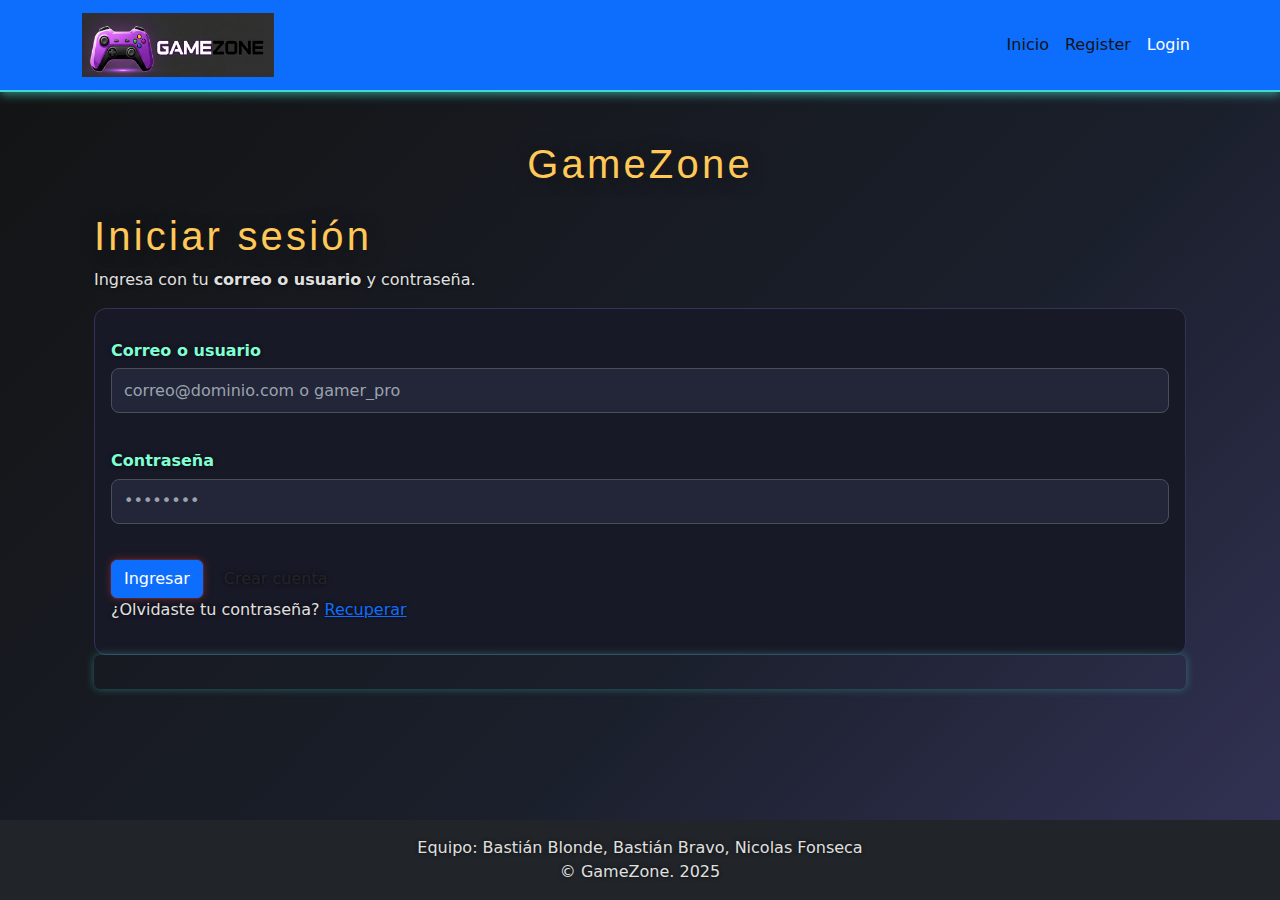
<file: Web_GameZon_Evaluacion_Uno/Login.html>
<!DOCTYPE html>
<html lang="es">
<head>
    <meta charset="UTF-8">
    <meta name="viewport" content="width=device-width, initial-scale=1.0">
    <title>GameZone</title>
    <link rel="stylesheet" href="./assets/style.css">
    <link href="https://cdn.jsdelivr.net/npm/bootstrap@5.3.3/dist/css/bootstrap.min.css" rel="stylesheet" integrity="sha384-QWTKZyjpPEjISv5WaRU9OFeRpok6YctnYmDr5pNlyT2bRjXh0JMhjY6hW+ALEwIH" crossorigin="anonymous">
</head>
<body>
<header>
    <nav class="navbar navbar-expand-lg navbar-dark bg-primary">
        <div class="container">
            <a class="navbar-brand fw-bold d-flex align-items-center" href="Index.html" >
                <img class="logo" src="assets/img/ps5-controller.jpg" alt="PS5 Controller" />
            </a>
            <button class="navbar-toggler" type="button" data-bs-toggle="collapse" data-bs-target="#navbarNav" aria-controls="navbarNav" aria-expanded="false" aria-label="Toggle navigation">
                <span class="navbar-toggler-icon"></span>
            </button>
            <div class="collapse navbar-collapse" id="navbarNav">
                <ul class="navbar-nav ms-auto">
                    <li class="nav-item">
                        <a class="nav-link" aria-current="page" href="./Index.html">Inicio</a>
                    </li>
                    <li class="nav-item">
                        <a class="nav-link" href="./Register.html">Register</a>
                    </li>
                    <li class="nav-item">
                        <a class="nav-link active" href="./Login.html">Login</a>
                    </li>
                </ul>
            </div>
        </div>
    </nav>
</header>

<main class="container my-5 main-content">
    <h1 class="text-center mb-4">GameZone</h1>
    <main id="main" class="container">
        <section aria-labelledby="tit-login">
            <h1 id="tit-login">Iniciar sesión</h1>
            <p>Ingresa con tu <strong>correo o usuario</strong> y contraseña.</p>

            <form id="formLogin" novalidate>
                <div class="field">
                    <label for="identificador">Correo o usuario</label>
                    <input id="identificador" name="identificador" type="text" required autocomplete="username"
                           placeholder="correo@dominio.com o gamer_pro">
                    <p class="error" id="err-identificador" aria-live="polite"></p>
                </div>

                <div class="field">
                    <label for="loginPassword">Contraseña</label>
                    <input id="loginPassword" name="loginPassword" type="password" required autocomplete="current-password"
                           placeholder="••••••••">
                    <p class="error" id="err-loginPassword" aria-live="polite"></p>
                </div>

                <div class="actions">
                    <button class="btn btn-primary" type="submit">Ingresar</button>
                    <a class="btn" href="./Register.html" role="button">Crear cuenta</a>
                </div>

                <p class="form-note">¿Olvidaste tu contraseña? <a href="#" aria-disabled="true">Recuperar</a></p>
            </form>

            <div id="loginFeedback" class="alert" role="alert" aria-live="polite"></div>
        </section>
    </main>


</main>

<footer class="footer bg-dark text-white text-center py-3">
    <p class="mb-0">Equipo: Bastián Blonde, Bastián Bravo, Nicolas Fonseca <br> &copy; GameZone. 2025</p>
</footer>

</body>
<script src="https://cdn.jsdelivr.net/npm/@popperjs/core@2.11.8/dist/umd/popper.min.js" integrity="sha384-I7E8VVD/ismYTF4hNIPjVp/Zjvgyol6VFvRkX/vR+Vc4jQkC+hVqc2pM8ODewa9r" crossorigin="anonymous"></script>
<script src="https://cdn.jsdelivr.net/npm/bootstrap@5.3.3/dist/js/bootstrap.min.js" integrity="sha384-0pUGZvbkm6XF6gxjEnlmuGrJXVbNuzT9qBBavbLwCsOGabYfZo0T0to5eqruptLy" crossorigin="anonymous"></script>
<script src="assets/funciones.js"></script>

</html>
</file>
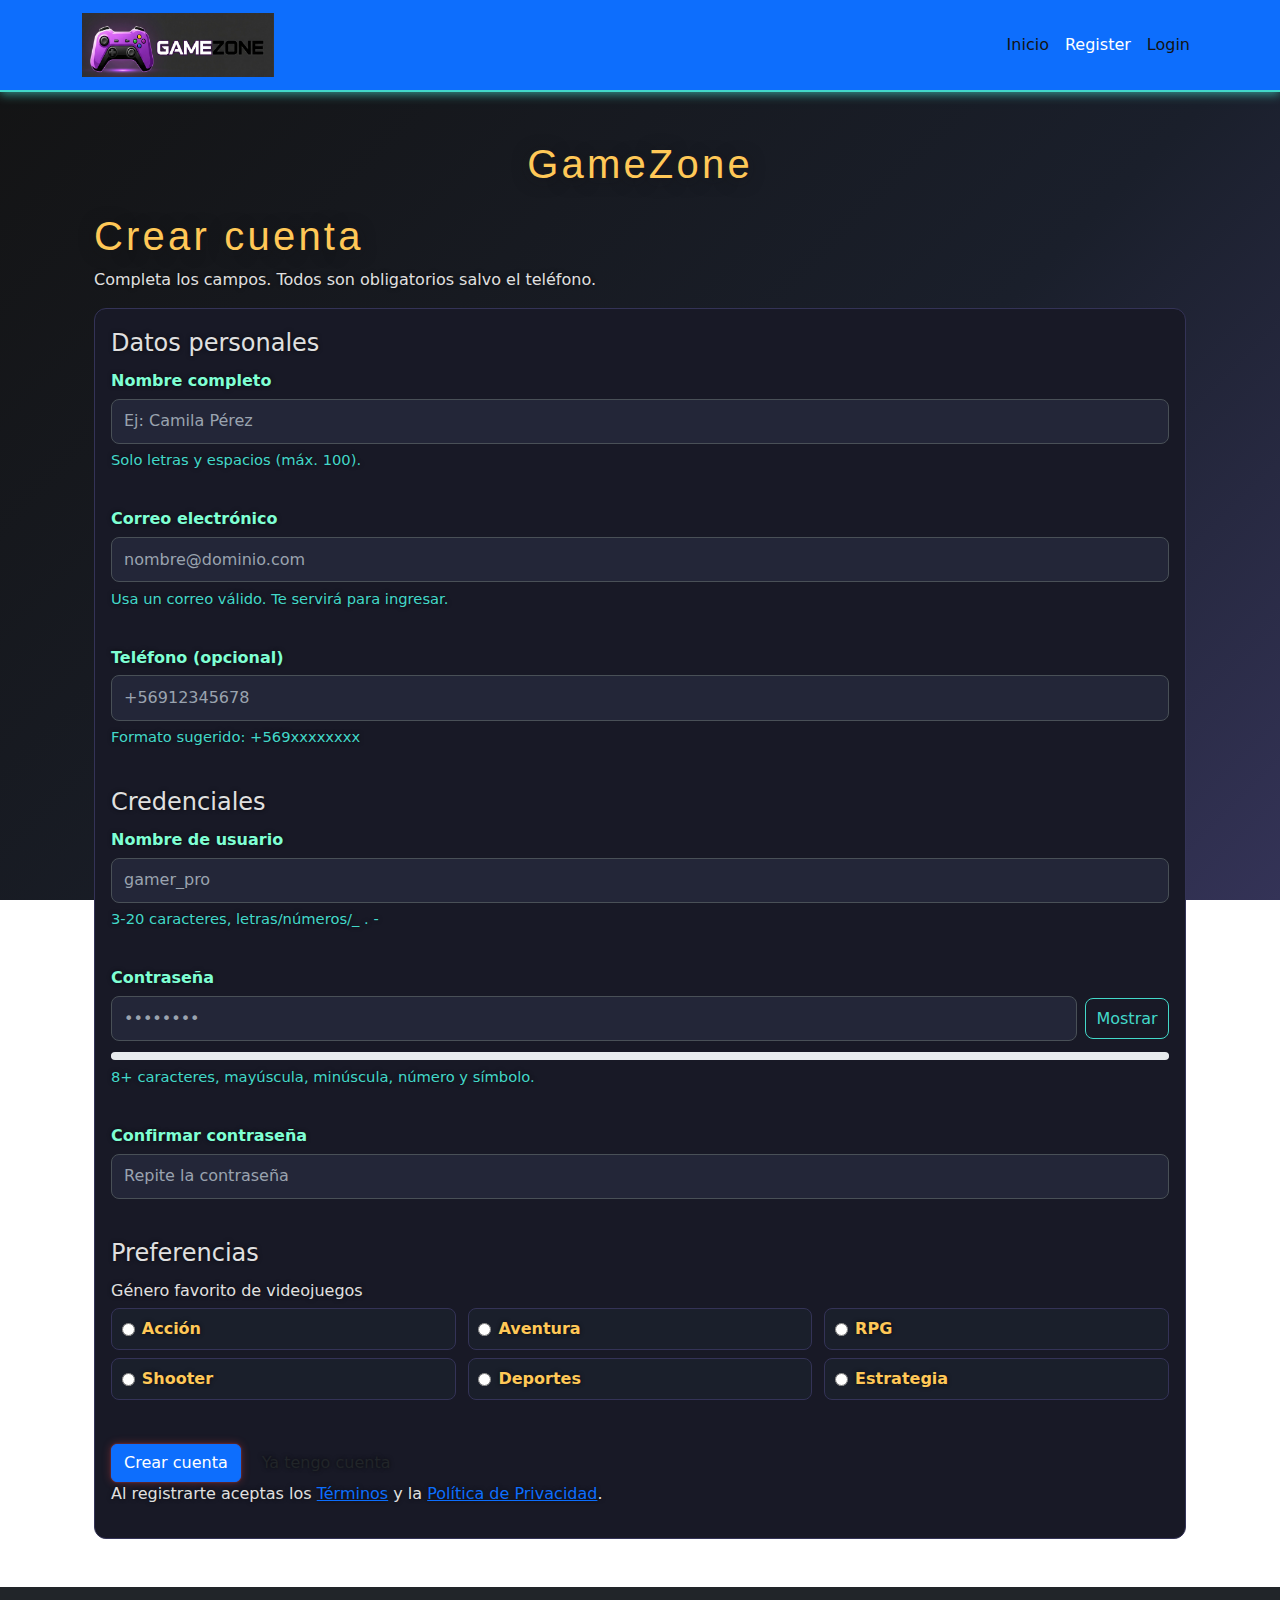
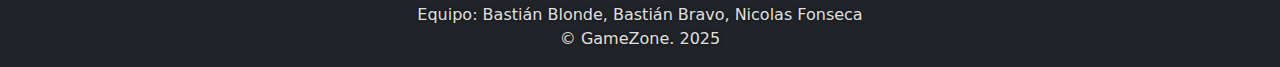
<file: Web_GameZon_Evaluacion_Uno/Register.html>
<!DOCTYPE html>
<html lang="es">
<head>
    <meta charset="UTF-8">
    <meta name="viewport" content="width=device-width, initial-scale=1.0">
    <title>GameZone</title>
    <link rel="stylesheet" href="./assets/style.css">
    <link href="https://cdn.jsdelivr.net/npm/bootstrap@5.3.3/dist/css/bootstrap.min.css" rel="stylesheet" integrity="sha384-QWTKZyjpPEjISv5WaRU9OFeRpok6YctnYmDr5pNlyT2bRjXh0JMhjY6hW+ALEwIH" crossorigin="anonymous">
    <script src="/assets/funciones.js"></script>
</head>
<body>
<header>
    <nav class="navbar navbar-expand-lg navbar-dark bg-primary">
        <div class="container">
            <a class="navbar-brand fw-bold d-flex align-items-center" href="Index.html" >
                <img class="logo" src="assets/img/ps5-controller.jpg" alt="PS5 Controller" />
            </a>
            <button class="navbar-toggler" type="button" data-bs-toggle="collapse" data-bs-target="#navbarNav" aria-controls="navbarNav" aria-expanded="false" aria-label="Toggle navigation">
                <span class="navbar-toggler-icon"></span>
            </button>
            <div class="collapse navbar-collapse" id="navbarNav">
                <ul class="navbar-nav ms-auto">
                    <li class="nav-item">
                        <a class="nav-link" aria-current="page" href="./Index.html">Inicio</a>
                    </li>
                    <li class="nav-item">
                        <a class="nav-link active" href="./Register.html">Register</a>
                    </li>
                    <li class="nav-item">
                        <a class="nav-link" href="./Login.html">Login</a>
                    </li>
                </ul>
            </div>
        </div>
    </nav>
</header>

<main class="container my-5 main-content">
    <h1 class="text-center mb-4">GameZone</h1>
    <main id="main" class="container">
        <section aria-labelledby="tit-registro">
            <h1 id="tit-registro">Crear cuenta</h1>
            <p>Completa los campos. Todos son obligatorios salvo el teléfono.</p>

            <form id="formRegistro" novalidate>
                <fieldset>
                    <legend>Datos personales</legend>

                    <div class="field">
                        <label for="nombreCompleto">Nombre completo</label>
                        <input id="nombreCompleto" name="nombreCompleto" type="text" maxlength="100"
                               required autocomplete="name" inputmode="text"
                               placeholder="Ej: Camila Pérez">
                        <small class="hint">Solo letras y espacios (máx. 100).</small>
                        <p class="error" id="err-nombre" aria-live="polite"></p>
                    </div>

                    <div class="field">
                        <label for="email">Correo electrónico</label>
                        <input id="email" name="email" type="email" required autocomplete="email"
                               placeholder="nombre@dominio.com">
                        <small class="hint">Usa un correo válido. Te servirá para ingresar.</small>
                        <p class="error" id="err-email" aria-live="polite"></p>
                    </div>

                    <div class="field">
                        <label for="telefono">Teléfono (opcional)</label>
                        <input id="telefono" name="telefono" type="tel" autocomplete="tel"
                               inputmode="tel" pattern="^\+?\d{7,15}$" placeholder="+56912345678">
                        <small class="hint">Formato sugerido: +569xxxxxxxx</small>
                        <p class="error" id="err-telefono" aria-live="polite"></p>
                    </div>
                </fieldset>

                <fieldset>
                    <legend>Credenciales</legend>

                    <div class="field">
                        <label for="usuario">Nombre de usuario</label>
                        <input id="usuario" name="usuario" type="text" required minlength="3" maxlength="20"
                               pattern="^[a-zA-Z0-9_\.\-]{3,20}$" autocomplete="username"
                               placeholder="gamer_pro">
                        <small class="hint">3-20 caracteres, letras/números/_ . -</small>
                        <p class="error" id="err-usuario" aria-live="polite"></p>
                    </div>

                    <div class="field">
                        <label for="password">Contraseña</label>
                        <div class="password-wrap">
                            <input id="password" name="password" type="password" required autocomplete="new-password"
                                   minlength="8" maxlength="64"
                                   pattern="^(?=.*[a-z])(?=.*[A-Z])(?=.*\d)(?=.*[\W_]).{8,64}$"
                                   placeholder="••••••••">
                            <button type="button" class="btn-ghost" id="togglePwd" aria-controls="password" aria-pressed="false">Mostrar</button>
                        </div>
                        <meter id="pwdStrength" min="0" max="4" value="0" aria-label="fortaleza de contraseña"></meter>
                        <small class="hint">8+ caracteres, mayúscula, minúscula, número y símbolo.</small>
                        <p class="error" id="err-password" aria-live="polite"></p>
                    </div>

                    <div class="field">
                        <label for="password2">Confirmar contraseña</label>
                        <input id="password2" name="password2" type="password" required autocomplete="new-password"
                               placeholder="Repite la contraseña">
                        <p class="error" id="err-password2" aria-live="polite"></p>
                    </div>
                </fieldset>

                <fieldset>
                    <legend>Preferencias</legend>

                    <div class="field">
                        <span class="label">Género favorito de videojuegos</span>
                        <div class="options">
                            <label><input type="radio" name="genero" value="Acción" required> Acción</label>
                            <label><input type="radio" name="genero" value="Aventura"> Aventura</label>
                            <label><input type="radio" name="genero" value="RPG"> RPG</label>
                            <label><input type="radio" name="genero" value="Shooter"> Shooter</label>
                            <label><input type="radio" name="genero" value="Deportes"> Deportes</label>
                            <label><input type="radio" name="genero" value="Estrategia"> Estrategia</label>
                        </div>
                        <p class="error" id="err-genero" aria-live="polite"></p>
                    </div>
                </fieldset>

                <div class="actions">
                    <button class="btn btn-primary" type="submit">Crear cuenta</button>
                    <a class="btn" href="./Login.html" role="button">Ya tengo cuenta</a>
                </div>

                <p class="form-note">Al registrarte aceptas los <a href="#" aria-disabled="true">Términos</a> y la <a href="#" aria-disabled="true">Política de Privacidad</a>.</p>
            </form>
        </section>
    </main>


</main>

<footer class="footer bg-dark text-white text-center py-3">
    <p class="mb-0">Equipo: Bastián Blonde, Bastián Bravo, Nicolas Fonseca <br> &copy; GameZone. 2025</p>
</footer>

</body>
<script src="https://cdn.jsdelivr.net/npm/@popperjs/core@2.11.8/dist/umd/popper.min.js" integrity="sha384-I7E8VVD/ismYTF4hNIPjVp/Zjvgyol6VFvRkX/vR+Vc4jQkC+hVqc2pM8ODewa9r" crossorigin="anonymous"></script>
<script src="https://cdn.jsdelivr.net/npm/bootstrap@5.3.3/dist/js/bootstrap.min.js" integrity="sha384-0pUGZvbkm6XF6gxjEnlmuGrJXVbNuzT9qBBavbLwCsOGabYfZo0T0to5eqruptLy" crossorigin="anonymous"></script>
<script src="/assets/funciones.js"></script>

</html>
</file>
<file: assets/style.css>
/* =========================================================
GameZone – Estilos en rem/% que complementan Bootstrap
(coloca este archivo DESPUÉS del CSS de Bootstrap)
========================================================= */

/* Footer “pegado” abajo cuando hay poco contenido */
html, body { height: 100%; }

body {
    display: flex;
    flex-direction: column;
    min-height: 100vh;
    /* Fondo gamer */
    background: linear-gradient(135deg, #131313 0%, #1a1f2b 60%, #343357 100%) fixed;
    color: #f4f4f4;
}

.main-content { flex: 1 0 auto; }

.footer {
    flex-shrink: 0;
    background-color: #212137;
    color: #ffffff;
    text-align: center;
    padding: 1.25rem 0;
    width: 100%;
}

/* Extracto de la empresa (INDEX) */
.company-extract {
    background-color: #22253b;
    border-radius: 0.5rem;
    padding: 2rem;
    line-height: 1.7;
    margin: 2rem 0;
}

/* (Opcional) sección de contacto */
.contact-form-section {
    background-color: #22253b;
    padding: 2rem;
    border-radius: 0.5rem;
    margin: 2rem 0;
}

/* Tarjetas de productos */
.card {
    background-color: #24243e;
    box-shadow: 0 0.625rem 1.25rem rgba(67, 216, 201, 0.13);
    transition: transform 0.3s ease, box-shadow 0.3s ease;
    border: 1px solid #343357;
}
.card:hover {
    transform: translateY(-0.3125rem);
    box-shadow: 0 0.625rem 1.25rem rgba(67, 216, 201, 0.25), 0 0 10px #43d8c9bb;
    border-color: #43d8c9;
}
.card-img-top {
    height: 100%;
    object-fit: cover;
    width: 100%;
}

/* Formularios (REGISTER/LOGIN) */
form {
    background-color: #181926;
    border: 0.0625rem solid #343357;
    border-radius: 0.75rem;
    padding: 1rem;
}

.field {
    display: flex;
    flex-direction: column;
    gap: 0.35rem;
    margin: 0.85rem 0;
}
.field label {
    font-weight: 600;
    color: #7fffd4;
}
.field input[type="text"],
.field input[type="email"],
.field input[type="password"],
.field input[type="tel"] {
    display: block;
    width: 100%;
    background-color: #232638;
    border: 0.0625rem solid #495057;
    border-radius: 0.5rem;
    padding: 0.6rem 0.75rem;
    font-size: 1rem;
    line-height: 1.5;
    color: #f8f8f8;
    transition: border-color 0.15s ease, box-shadow 0.15s ease;
}
.field input:focus {
    border-color: #43d8c9;
    outline: 0;
    box-shadow: 0 0 0 0.25rem #43d8c955;
}
::placeholder { color: #9aa3af; }

.hint {
    color: #43d8c9;
    font-size: 0.92rem;
}

.error {
    color: #e94646;
    min-height: 1.1em;
    font-size: 0.95rem;
    margin: 0;
}

.actions {
    display: flex;
    gap: 0.5rem;
    flex-wrap: wrap;
    margin-top: 0.5rem;
}

.btn-ghost {
    border: 0.0625rem solid #43d8c9;
    background: transparent;
    color: #43d8c9;
    border-radius: 0.5rem;
    padding: 0.45rem 0.65rem;
    cursor: pointer;
}
.btn-ghost:hover {
    background: #232638;
}

.password-wrap {
    display: flex;
    align-items: center;
    gap: 0.5rem;
}

.options {
    display: grid;
    grid-template-columns: repeat(3, minmax(0, 1fr));
    gap: 0.5rem 0.75rem;
}
@media (max-width: 36rem) {
    .options { grid-template-columns: repeat(2, minmax(0, 1fr)); }
}
.options label {
    display: flex;
    align-items: center;
    gap: 0.45rem;
    background: #1a1f2b;
    border: 0.0625rem solid #343357;
    border-radius: 0.5rem;
    padding: 0.5rem 0.6rem;
    cursor: pointer;
    color: #ffc857;
}
.options label:hover {
    background: #232638;
    color: #43d8c9;
}

meter {
    width: 100%;
    height: 0.5rem;
    border: none;
    background: #e9ecef;
    border-radius: 999rem;
    margin-top: 0.35rem;
}
meter::-webkit-meter-bar {
    background: #e9ecef;
    border-radius: 999rem;
}
meter::-webkit-meter-optimum-value {
    background: #43d8c9;
    border-radius: 999rem;
}
meter::-webkit-meter-suboptimum-value {
    background: #ffc857;
    border-radius: 999rem;
}
meter::-webkit-meter-even-less-good-value {
    background: #e94646;
    border-radius: 999rem;
}
meter:-moz-meter-optimum::-moz-meter-bar { background: #43d8c9; }
meter:-moz-meter-suboptimum::-moz-meter-bar { background: #ffc857; }
meter:-moz-meter-sub-suboptimum::-moz-meter-bar { background: #e94646; }

.alert {
    border-radius: 0.5rem;
    border: 0.0625rem solid #43d8c9;
    background: #191f2b;
    color: #ffc857;
    font-weight: bold;
    box-shadow: 0 0 8px #43d8c966;
}

.btn-primary {
    background-color: #e94646;
    color: #fff;
    border: none;
    box-shadow: 0 0 8px #e9464660, 0 0 2px #e94646a0;
    transition: background 0.12s, box-shadow 0.18s;
}
.btn-primary:hover, .btn-primary:focus {
    background-color: #43d8c9;
    color: #212137;
    box-shadow: 0 0 15px #43d8c999;
}

h1, h2, h3, h4, h5 {
    color: #ffc857;
    letter-spacing: 0.05em;
    font-family: 'Orbitron', 'Montserrat', 'Arial', sans-serif;
}

/* Links y detalles */
a, .link {
    color: #43d8c9;
    text-decoration: none;
    transition: color 0.15s;
}
a:hover, a:focus, .link:hover, .link:focus {
    color: #e94646;
}

/* Responsive para extracto/contacto */
@media (max-width: 48rem) {
    .company-extract,
    .contact-form-section {
        padding: 1.5rem;
        margin: 1.5rem 0;
    }
}
@media (min-width: 48.0625rem) and (max-width: 64rem) {
    .company-extract,
    .contact-form-section {
        padding: 1.8rem;
        margin: 1.8rem 0;
    }
}

/* Nuevas reglas para mejorar visibilidad títulos y textos */

/* Forzar color claro en los textos principales */
.main-content,
.company-extract,
.contact-form-section,
h1, h2, h3, h4, h5, h6,
.section-title,
#productosDestacados {
    color: #f4f4f4 !important;
}

/* Título principal "GameZone" */
h1, .titulo-principal, .brand {
    color: #ffc857 !important;
    font-size: 2.6rem;
    font-family: 'Orbitron', 'Montserrat', 'Arial', sans-serif;
    letter-spacing: 0.08em;
    text-shadow: 0 2px 16px #13131380;
    margin-bottom: 1rem;
}

/* Subtítulos de sección "Nuestros Productos Destacados" */
h2, .section-title {
    color: #43d8c9 !important;
    font-size: 2rem;
    margin-top: 2.5rem;
    margin-bottom: 1.1rem;
}

/* Párrafos descriptivos */
p, .descripcion-empresa {
    color: #e0e0e0 !important;
    font-size: 1.15rem;
    margin-bottom: 1rem;
}

/* Fondo y padding para extractos o secciones */
.company-extract, .descripcion-empresa {
    background-color: #232638 !important;
    border-radius: 0.5rem;
    padding: 1.5rem 2rem;
}

/* Visibilidad asegurada para títulos internos */
#productosDestacados, .productos-destacados {
    color: #43d8c9 !important;
    font-size: 1.6rem;
    margin-bottom: 1rem;
}

/* Mejorar visibilidad de las descripciones de juegos */
.product-description,
p,
section,
#productosDestacados p,
.card-text,
.card-body p {
    color: #e0e0e0 !important;
    font-size: 1rem;
    line-height: 1.5;
    text-shadow: 0 0 4px rgba(0,0,0,0.7);
}

/* Oscurecer fondo de tarjetas para contraste */
.card, .product-card, .descripcion-empresa {
    background-color: #1a1f2b !important;
    border-radius: 0.5rem;
    padding: 1rem;
    box-shadow: 0 0 8px rgba(67, 216, 201, 0.3);
}

/* Barra superior (header o navbar) */
.header, .navbar, .top-bar {
    background-color: #212137; /* azul oscuro */
    border-bottom: 2px solid #43d8c9; /* línea neón cian para resaltar */
    color: #ffc857; /* texto amarillo para contraste */
    box-shadow: 0 2px 10px #43d8c9aa;
}

/* Texto o logo dentro de la barra */
.header .brand, .navbar .brand, .top-bar .brand {
    color: #ffc857;
    font-family: 'Orbitron', 'Montserrat', 'Arial', sans-serif;
    font-weight: 700;
    font-size: 1.8rem;
    letter-spacing: 0.1em;
    text-shadow: 0 0 8px #ffc857bb;
}

/* Links o elementos en la barra */
.header a, .navbar a, .top-bar a {
    color: #131313;
    transition: color 0.15s;
}
.header a:hover, .navbar a:hover, .top-bar a:hover {
    color: #e94646; /* rojo neón */
}
</file>
<file: Web_GameZon_Evaluacion_Uno/assets/style.css>
/* =========================================================
GameZone – Estilos en rem/% que complementan Bootstrap
(coloca este archivo DESPUÉS del CSS de Bootstrap)
========================================================= */

/* Footer “pegado” abajo cuando hay poco contenido */
html, body { height: 100%; }

body {
    display: flex;
    flex-direction: column;
    min-height: 100vh;
    /* Fondo gamer */
    background: linear-gradient(135deg, #131313 0%, #1a1f2b 60%, #343357 100%) fixed;
    color: #f4f4f4;
}
/* ---------- Eneba navbar ---------- */
.eneba-nav {
    background-color: #0e0e10;        /* almost black */
    border-bottom: 2px solid #7b3ff2; /* Eneba purple stripe */
}
.eneba-nav .navbar-brand,
.eneba-nav .nav-link {
    color: #f5f5f5 !important;
}
.eneba-nav .nav-link:hover,
.eneba-nav .nav-link.active {
    color: #b18cff !important;        /* light purple hover */
}

/* ---------- Hero slider ---------- */
.hero-slider{height:100vh;background:#000;position:relative;overflow:hidden}

.hero-slider .carousel-item{height:100vh;background-position:center center;background-repeat:no-repeat;background-attachment:scroll; }

.hero-caption{position:absolute;bottom:10%;left:5%;max-width:600px;color:#fff;z-index:10}
.hero-caption h1{font-size:3.5rem;font-weight:800;line-height:1.1;margin-bottom:.5rem}
.hero-caption .badge{background:#7b3ff2;font-size:.9rem;padding:.35rem .75rem;margin-bottom:1rem;display:inline-block}
.hero-caption p{font-size:1.1rem;opacity:.85;margin-bottom:1.5rem}
.btn-eneba{background:#7b3ff2;color:#fff;border-radius:4px;padding:.75rem 2rem;font-weight:600;text-decoration:none;display:inline-block;transition:background .2s}
.btn-eneba:hover{background:#6a2fd9;color:#fff}
.carousel-indicators [data-bs-target]{width:10px;height:10px;border-radius:50%;background:#ffffff80;border:0}
.carousel-indicators .active{background:#fff}


.main-content { flex: 1 0 auto; }

.footer {
    flex-shrink: 0;
    background-color: #212137;
    color: #ffffff;
    text-align: center;
    padding: 1.25rem 0;
    width: 100%;
}

/* Extracto de la empresa (INDEX) */
.company-extract {
    background-color: #22253b;
    border-radius: 0.5rem;
    padding: 2rem;
    line-height: 1.7;
    margin: 2rem 0;
}

/* (Opcional) sección de contacto */
.contact-form-section {
    background-color: #22253b;
    padding: 2rem;
    border-radius: 0.5rem;
    margin: 2rem 0;
}

/* Tarjetas de productos */
.card {
    background-color: #24243e;
    box-shadow: 0 0.625rem 1.25rem rgba(67, 216, 201, 0.13);
    transition: transform 0.3s ease, box-shadow 0.3s ease;
    border: 1px solid #343357;
}
.card:hover {
    transform: translateY(-0.3125rem);
    box-shadow: 0 0.625rem 1.25rem rgba(67, 216, 201, 0.25), 0 0 10px #43d8c9bb;
    border-color: #43d8c9;
}
.card-img-top {
    height: 100%;
    object-fit: cover;
    width: 100%;
}

/* Formularios (REGISTER/LOGIN) */
form {
    background-color: #181926;
    border: 0.0625rem solid #343357;
    border-radius: 0.75rem;
    padding: 1rem;
}

.field {
    display: flex;
    flex-direction: column;
    gap: 0.35rem;
    margin: 0.85rem 0;
}
.field label {
    font-weight: 600;
    color: #7fffd4;
}
.field input[type="text"],
.field input[type="email"],
.field input[type="password"],
.field input[type="tel"] {
    display: block;
    width: 100%;
    background-color: #232638;
    border: 0.0625rem solid #495057;
    border-radius: 0.5rem;
    padding: 0.6rem 0.75rem;
    font-size: 1rem;
    line-height: 1.5;
    color: #f8f8f8;
    transition: border-color 0.15s ease, box-shadow 0.15s ease;
}
.field input:focus {
    border-color: #43d8c9;
    outline: 0;
    box-shadow: 0 0 0 0.25rem #43d8c955;
}
::placeholder { color: #9aa3af; }

.hint {
    color: #43d8c9;
    font-size: 0.92rem;
}

.error {
    color: #e94646;
    min-height: 1.1em;
    font-size: 0.95rem;
    margin: 0;
}

.actions {
    display: flex;
    gap: 0.5rem;
    flex-wrap: wrap;
    margin-top: 0.5rem;
}

.btn-ghost {
    border: 0.0625rem solid #43d8c9;
    background: transparent;
    color: #43d8c9;
    border-radius: 0.5rem;
    padding: 0.45rem 0.65rem;
    cursor: pointer;
}
.btn-ghost:hover {
    background: #232638;
}

.password-wrap {
    display: flex;
    align-items: center;
    gap: 0.5rem;
}

.options {
    display: grid;
    grid-template-columns: repeat(3, minmax(0, 1fr));
    gap: 0.5rem 0.75rem;
}
@media (max-width: 36rem) {
    .options { grid-template-columns: repeat(2, minmax(0, 1fr)); }
}
.options label {
    display: flex;
    align-items: center;
    gap: 0.45rem;
    background: #1a1f2b;
    border: 0.0625rem solid #343357;
    border-radius: 0.5rem;
    padding: 0.5rem 0.6rem;
    cursor: pointer;
    color: #ffc857;
}
.options label:hover {
    background: #232638;
    color: #43d8c9;
}

meter {
    width: 100%;
    height: 0.5rem;
    border: none;
    background: #e9ecef;
    border-radius: 999rem;
    margin-top: 0.35rem;
}
meter::-webkit-meter-bar {
    background: #e9ecef;
    border-radius: 999rem;
}
meter::-webkit-meter-optimum-value {
    background: #43d8c9;
    border-radius: 999rem;
}
meter::-webkit-meter-suboptimum-value {
    background: #ffc857;
    border-radius: 999rem;
}
meter::-webkit-meter-even-less-good-value {
    background: #e94646;
    border-radius: 999rem;
}
meter:-moz-meter-optimum::-moz-meter-bar { background: #43d8c9; }
meter:-moz-meter-suboptimum::-moz-meter-bar { background: #ffc857; }
meter:-moz-meter-sub-suboptimum::-moz-meter-bar { background: #e94646; }

.alert {
    border-radius: 0.5rem;
    border: 0.0625rem solid #43d8c9;
    background: #191f2b;
    color: #ffc857;
    font-weight: bold;
    box-shadow: 0 0 8px #43d8c966;
}

.btn-primary {
    background-color: #e94646;
    color: #fff;
    border: none;
    box-shadow: 0 0 8px #e9464660, 0 0 2px #e94646a0;
    transition: background 0.12s, box-shadow 0.18s;
}
.btn-primary:hover, .btn-primary:focus {
    background-color: #43d8c9;
    color: #212137;
    box-shadow: 0 0 15px #43d8c999;
}

h1, h2, h3, h4, h5 {
    color: #ffc857;
    letter-spacing: 0.05em;
    font-family: 'Orbitron', 'Montserrat', 'Arial', sans-serif;
}

/* Links y detalles */
a, .link {
    color: #43d8c9;
    text-decoration: none;
    transition: color 0.15s;
}
a:hover, a:focus, .link:hover, .link:focus {
    color: #e94646;
}

/* Responsive para extracto/contacto */
@media (max-width: 48rem) {
    .company-extract,
    .contact-form-section {
        padding: 1.5rem;
        margin: 1.5rem 0;
    }
}
@media (min-width: 48.0625rem) and (max-width: 64rem) {
    .company-extract,
    .contact-form-section {
        padding: 1.8rem;
        margin: 1.8rem 0;
    }
}

/* Nuevas reglas para mejorar visibilidad títulos y textos */

/* Forzar color claro en los textos principales */
.main-content,
.company-extract,
.contact-form-section,
h1, h2, h3, h4, h5, h6,
.section-title,
#productosDestacados {
    color: #f4f4f4 !important;
}

/* Título principal "GameZone" */
h1, .titulo-principal, .brand {
    color: #ffc857 !important;
    font-size: 2.6rem;
    font-family: 'Orbitron', 'Montserrat', 'Arial', sans-serif;
    letter-spacing: 0.08em;
    text-shadow: 0 2px 16px #13131380;
    margin-bottom: 1rem;
}

/* Subtítulos de sección "Nuestros Productos Destacados" */
h2, .section-title {
    color: #43d8c9 !important;
    font-size: 2rem;
    margin-top: 2.5rem;
    margin-bottom: 1.1rem;
}

/* Párrafos descriptivos */
p, .descripcion-empresa {
    color: #e0e0e0 !important;
    font-size: 1.15rem;
    margin-bottom: 1rem;
}

/* Fondo y padding para extractos o secciones */
.company-extract, .descripcion-empresa {
    background-color: #232638 !important;
    border-radius: 0.5rem;
    padding: 1.5rem 2rem;
}

/* Visibilidad asegurada para títulos internos */
#productosDestacados, .productos-destacados {
    color: #43d8c9 !important;
    font-size: 1.6rem;
    margin-bottom: 1rem;
}

/* Mejorar visibilidad de las descripciones de juegos */
.product-description,
p,
section,
#productosDestacados p,
.card-text,
.card-body p {
    color: #e0e0e0 !important;
    font-size: 1rem;
    line-height: 1.5;
    text-shadow: 0 0 4px rgba(0,0,0,0.7);
}

/* Oscurecer fondo de tarjetas para contraste */
.card, .product-card, .descripcion-empresa {
    background-color: #1a1f2b !important;
    border-radius: 0.5rem;
    padding: 1rem;
    box-shadow: 0 0 8px rgba(67, 216, 201, 0.3);
}

/* Barra superior (header o navbar) */
.header, .navbar, .top-bar {
    background-color: #212137; /* azul oscuro */
    border-bottom: 2px solid #43d8c9; /* línea neón cian para resaltar */
    color: #ffc857; /* texto amarillo para contraste */
    box-shadow: 0 2px 10px #43d8c9aa;
}

/* Texto o logo dentro de la barra */
.header .brand, .navbar .brand, .top-bar .brand {
    color: #ffc857;
    font-family: 'Orbitron', 'Montserrat', 'Arial', sans-serif;
    font-weight: 700;
    font-size: 1.8rem;
    letter-spacing: 0.1em;
    text-shadow: 0 0 8px #ffc857bb;
}

/* Links o elementos en la barra */
.header a, .navbar a, .top-bar a {
    color: #131313;
    transition: color 0.15s;
}
.header a:hover, .navbar a:hover, .top-bar a:hover {
    color: #e94646; /* rojo neón */
}

.logo{
    width: 12rem;
    height: 4rem;

}
</file>
